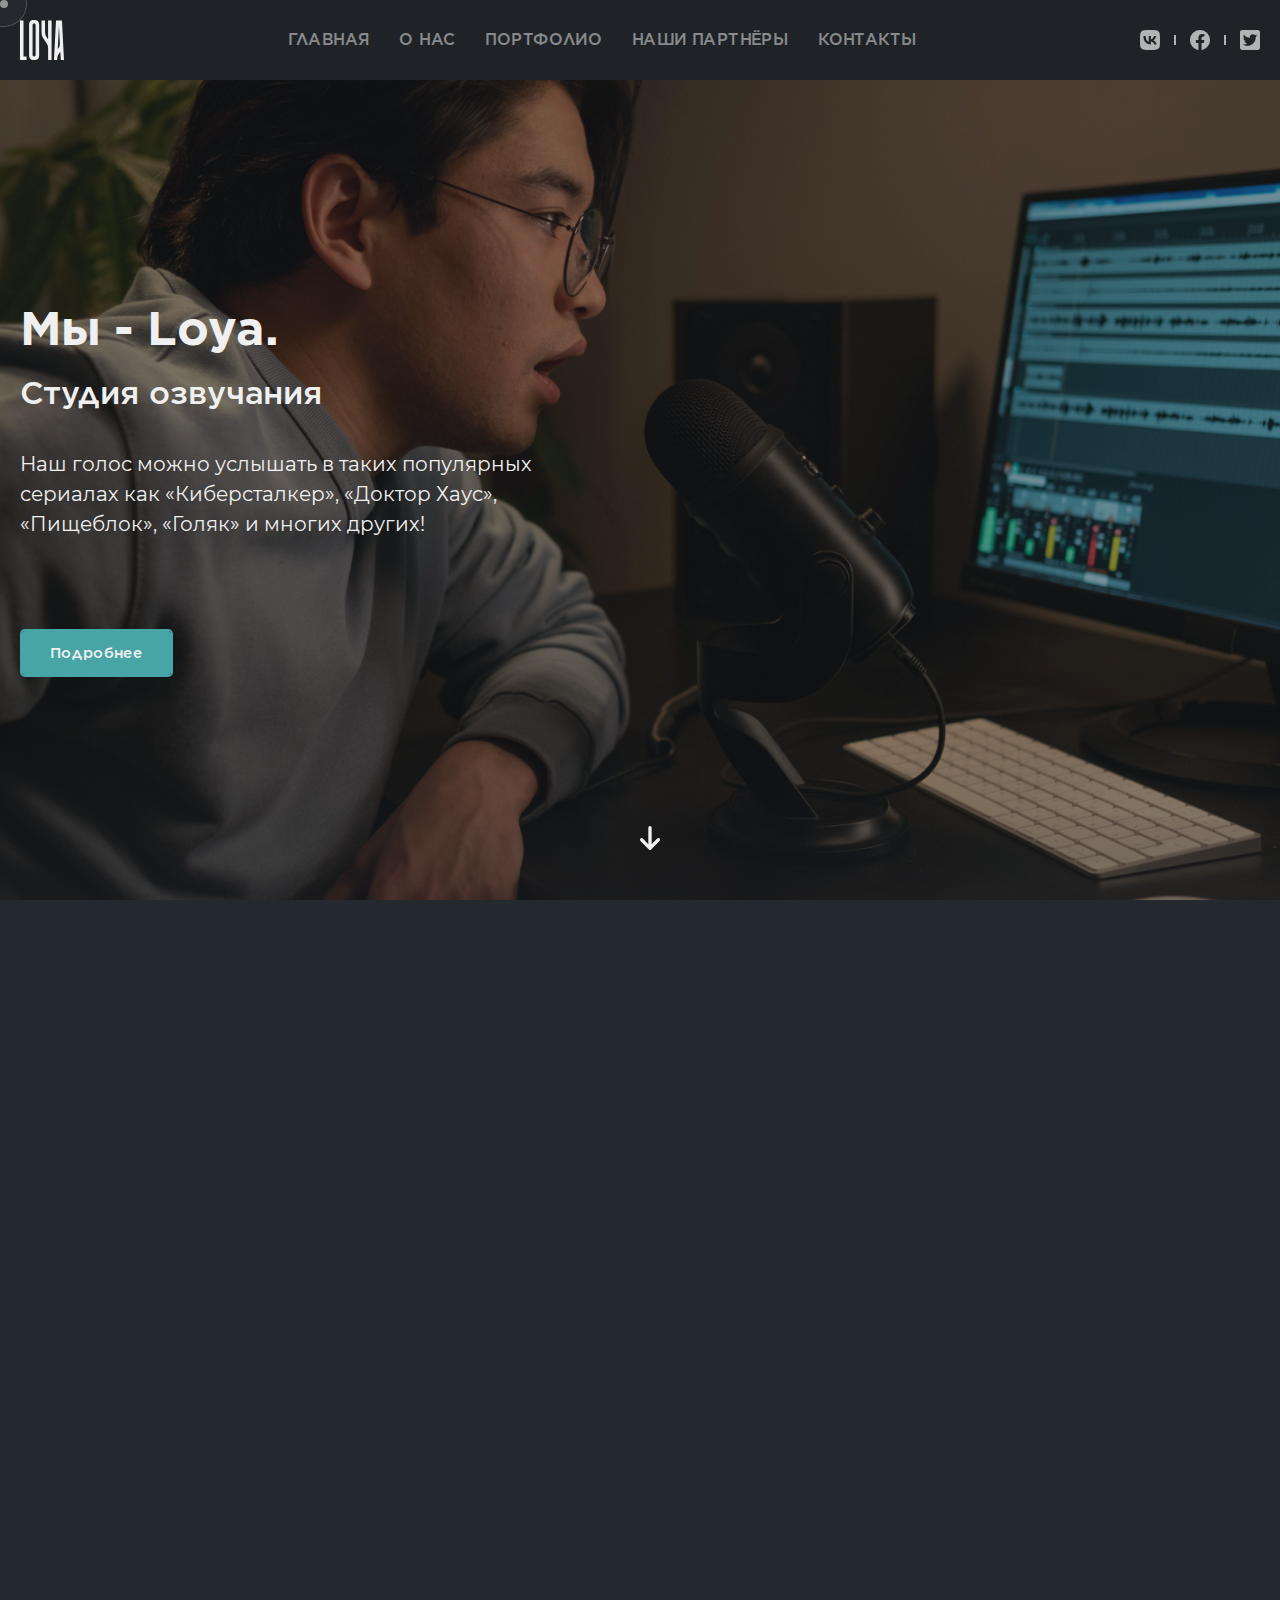
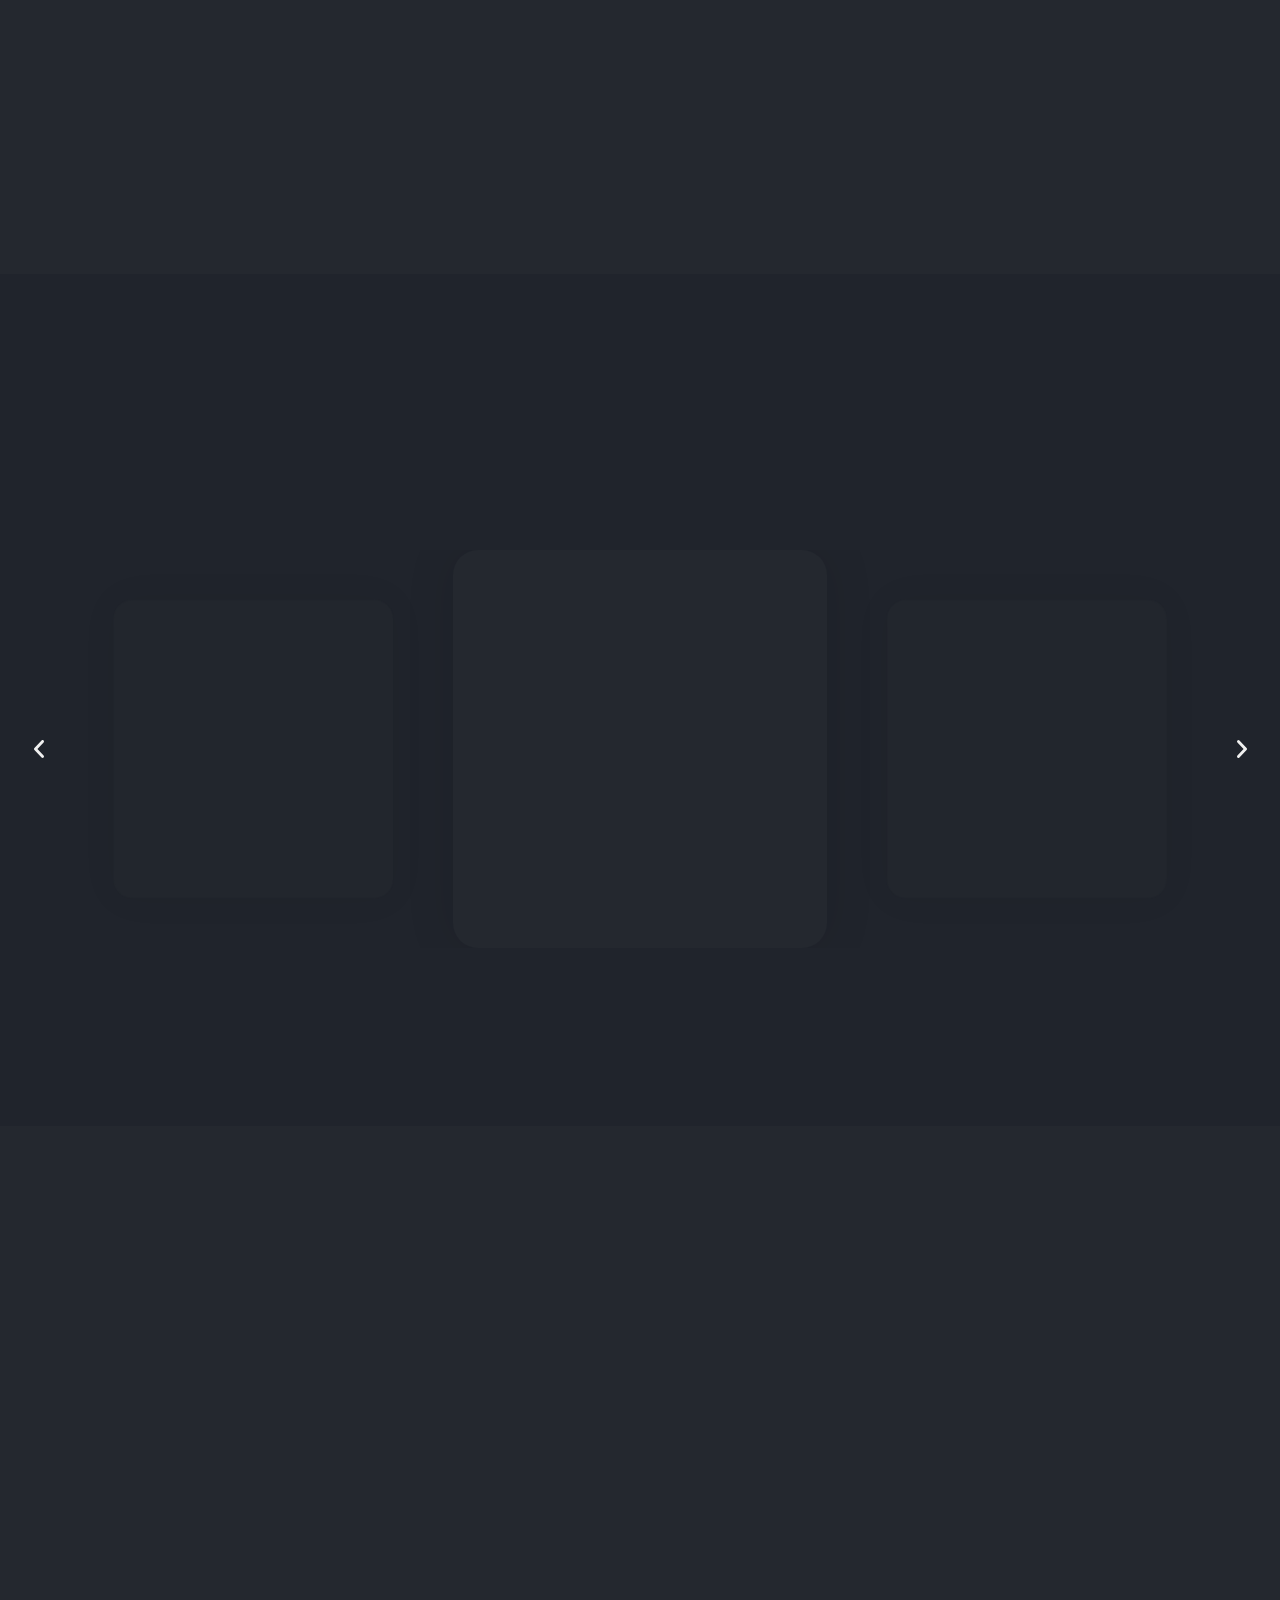
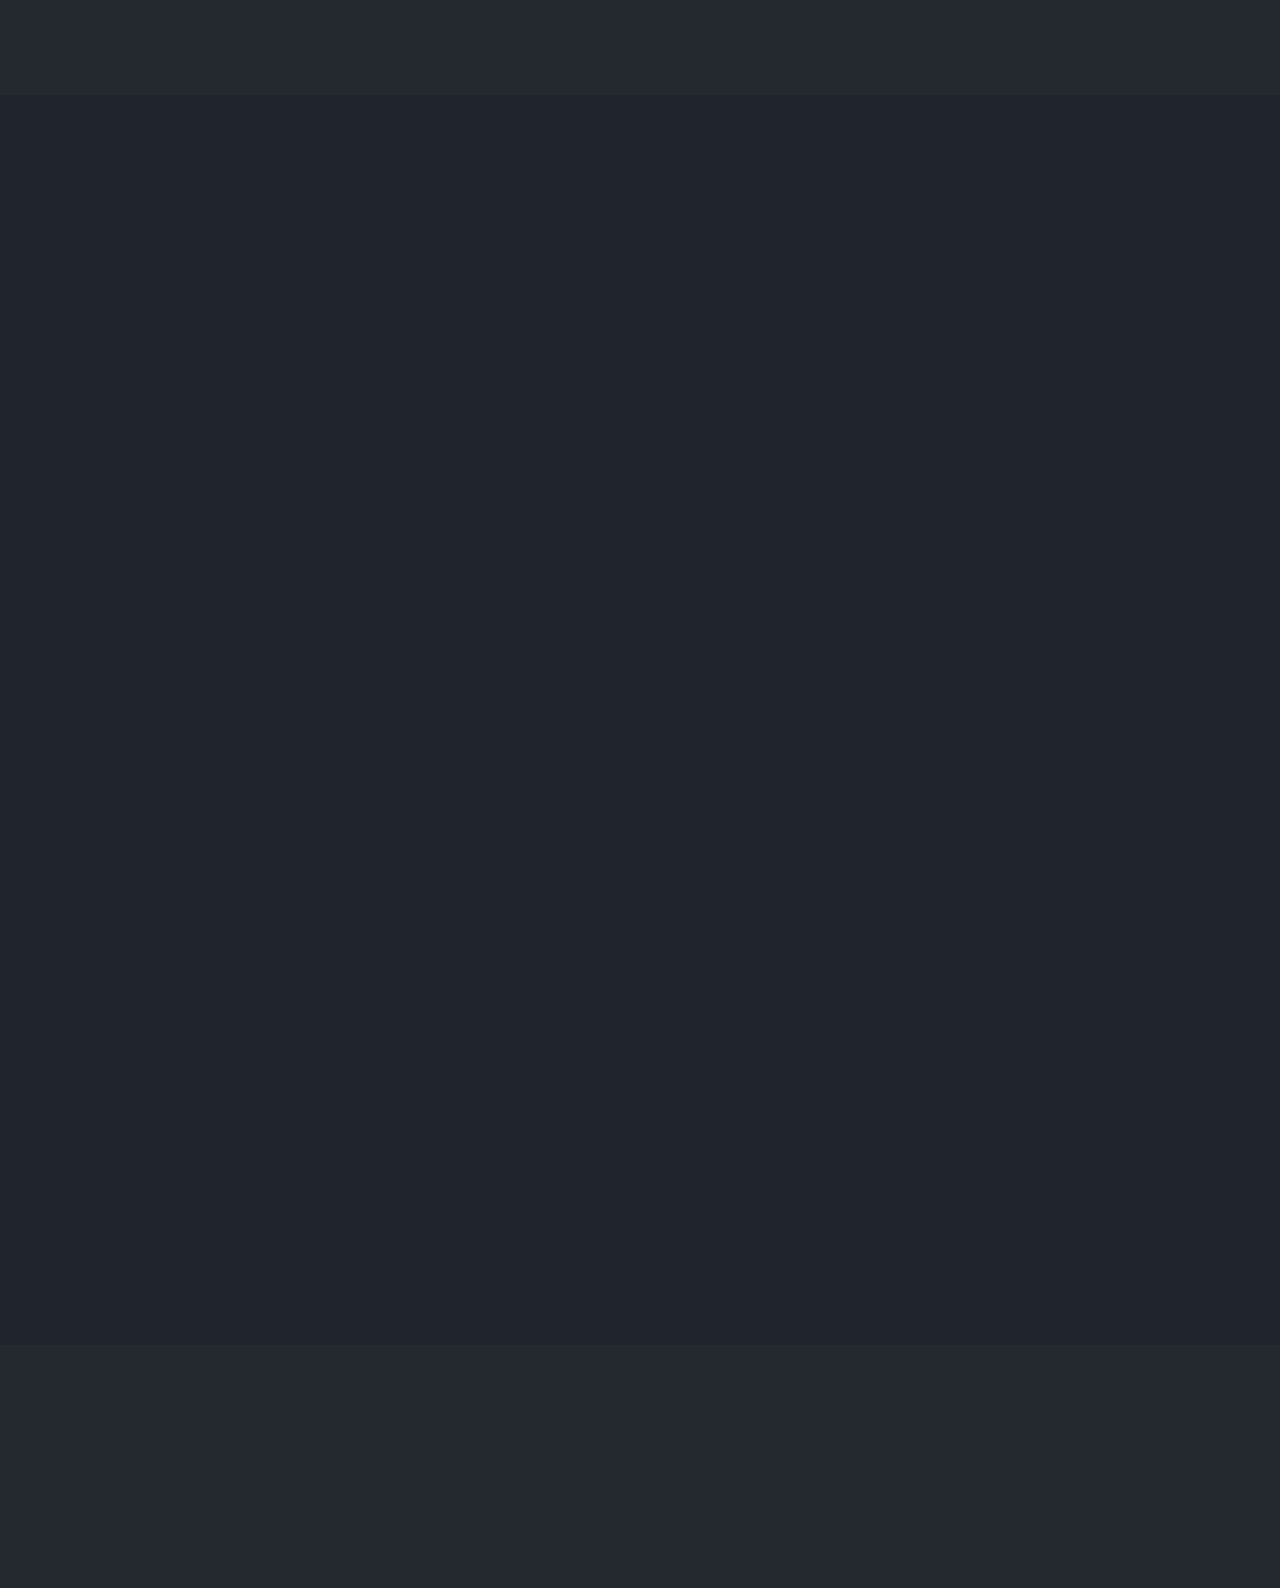
<file: index.html>
<!DOCTYPE html>
<html lang="ru">
<head>
	<meta charset="utf-8">
	<meta name="viewport" content="width=device-width, initial-scale=1">
	<!-- favicon -->
	<link rel="icon" href="img/favicon/favicon.svg" type="image/svg+xml">
	<link rel="apple-touch-icon" href="img/favicon/favicon.png" sizes="128x128">
	<link rel="icon" href="img/favicon/favicon.ico" sizes="16x16 32x32 64x64 128x128" type="image/vnd.microsoft.icon">
	<!-- title -->
	<title>Home | Loya</title>
	<!-- css -->
	<link rel="stylesheet" href="css/null.css">
	<link rel="stylesheet" href="css/fonts.css">
	<link rel="stylesheet" href="css/style.css">
	<link rel="stylesheet" href="css/home.css">
	<!-- jQuery -->
	<script src="libs/jQuery.js"></script>
	<!-- Swiper Slider -->
	<link rel="stylesheet" href="libs/swiper-bundle.min.css">
	<script src="libs/swiper-bundle.min.js"></script>
	<!-- Inputmask -->
	<script src="libs/jquery.inputmask.bundle.min.js"></script>
	<!-- Gsap -->
	<script src="https://cdnjs.cloudflare.com/ajax/libs/gsap/3.9.1/gsap.min.js"></script>
</head>
<body class="_lock">
	<div class="preloader">
		<div class="clock"></div>
	</div>
	<!-- page content -->
	<div class="wrapper">
		<div id="cursor"></div>
		<div id="aura"></div>
		<header class="header _anim-items _anim-fadeInTop" style="--delay: 0.4s;">
			<div class="header__container _container">
				<a href="index.html" class="header__logo">
					<img src="img/logo.svg">
				</a>
				<nav class="header-menu">
					<ul class="header-menu__list">
						<li class="header-menu__item">
							<a href="index.html" class="header-menu__link">Главная</a>
						</li>
						<li class="header-menu__item">
							<a href="about-us.html" class="header-menu__link">О нас</a>
						</li>
						<li class="header-menu__item">
							<a href="portfolio.html" class="header-menu__link">Портфолио</a>
						</li>
						<li class="header-menu__item">
							<a href="our-partners.html" class="header-menu__link">Наши партнёры</a>
						</li>
						<li class="header-menu__item">
							<a href="contacts.html" class="header-menu__link">Контакты</a>
						</li>
					</ul>
				</nav>
				<div class="header-socials">
					<div class="header-socials__item">
						<a href="#" class="header-socials__link">
							<img src="img/icons/vkontakte.svg">
						</a>
					</div>
					<div class="header-socials__item">
						<a href="#" class="header-socials__link">
							<img src="img/icons/facebook.svg">
						</a>
					</div>
					<div class="header-socials__item">
						<a href="#" class="header-socials__link">
							<img src="img/icons/twitter.svg">
						</a>
					</div>
				</div>
			</div>
		</header>
		<main class="page">
			<!-- welcome screen -->
			<section class="welcome _home">
				<div class="welcome__container _container">
					<div class="welcome__content">
						<div class="welcome__text-block">
							<h1 class="welcome__title _anim-items _anim-fadeInLeft" style="--delay: 0.5s;">Мы - Loya.</h1>
							<h2 class="welcome__subtitle _anim-items _anim-fadeInLeft" style="--delay: 0.6s;">Студия озвучания</h2>
							<p class="welcome__text text _anim-items _anim-fadeInLeft" style="--delay: 0.7s;">Наш голос можно услышать в таких популярных сериалах как «Киберсталкер», «Доктор Хаус», «Пищеблок», «Голяк» и многих других!</p>
						</div>
						<a href="#about-us" class="welcome__button button button_fill _anim-items _anim-scaleIn" style="--delay: 0.1s;">Подробнее</a>
					</div>
				</div>
				<div class="welcome__background">
					<div class="welcome__fade" data-speed="0.6"></div>
					<div class="welcome__overlay"></div>
				</div>
				<a href="#about-us" class="welcome__next _anim-items _anim-fadeInTop" style="--delay: 0.9s;">
					<img src="img/icons/arrow_down.svg">
				</a>
			</section>
			<!-- about us screen -->
			<section class="about-us" id="about-us">
				<div class="about-us__container _container">
					<div class="about-us__top caption-container">
						<div class="about-us__title title _anim-items _anim-fadeInBottom" style="--delay: 0.2s;">Пару слов</div>
						<div class="about-us__subtite subtitle _anim-items _anim-fadeInBottom" style="--delay: 0.3s;">о нас</div>
					</div>
					<div class="about-us__content">
						<div class="about-us__picture picture _anim-items _anim-scaleIn" style="--delay: 0.4s;">
							<img src="img/picture_1.png">
						</div>
						<div class="about-us__text-block">
							<p class="about-us__text text _anim-items _anim-fadeInLeft" style="--delay: 0.5s;">Наша студия радует поклонников профессионального дубляжа и озвучки с 2016 года. Наш путь начался с озвучивания малоизвестных сериалов, а на данный момент наши голоса вы можете услышать в одних из популярных сериалах!</p>
							<p class="about-us__text text _anim-items _anim-fadeInLeft" style="--delay: 0.6s;">Наши голоса одни из самых узнаваемых в нашем направлении. Мы работали с такими компаниями, как: Sony Entertainment, ufotable, Wit Studio и многими другими.</p>
							<p class="about-us__text text _anim-items _anim-fadeInLeft" style="--delay: 0.7s;">Наша команда состоит из 7 человек: 4 актёров озвучки мужских голосов и 3 актрис озвучки женских голосов. </p>
							<a href="about-us.html" class="about-us__button button button_border _anim-items _anim-scaleIn" style="--delay: 0.1s;">Больше о нас</a>
						</div>
					</div>
				</div>
			</section>
			<!-- our projects screen -->
			<section class="portfolio">
				<div class="portfolio__container _container">
					<div class="portfolio__top caption-container">
						<div class="portfolio__title title _anim-items _anim-fadeInBottom" style="--delay: 0.2s;">Наши проекты</div>
						<div class="portfolio__subtitle subtitle _anim-items _anim-fadeInBottom" style="--delay: 0.3s;">Портфолио</div>
					</div>
					<div class="portfolio__content">
						<div class="portfolio__slider-prev portfolio__slider-arrow">
							<img src="img/icons/slider_arrow.svg">
						</div>
						<div class="portfolio__slider swiper-container">
							<div class="swiper-wrapper">
								<div class="portfolio-slide swiper-slide swiper-slide-active">
									<div class="portfolio-slide__picture">
										<img src="img/anime/fireforce.jpg">
									</div>
									<div class="portfolio-slide__content">
										<div class="portfolio-slide__title">Пламенный отряд</div>
										<div class="portfolio-slide__info">
											<p class="portfolio-slide__info-item">Производитель: <span>David Production</span></p>
											<p class="portfolio-slide__info-item">Озвучка: <span>Полное дублирование</span></p>
											<p class="portfolio-slide__info-item">Год выпуска: <span>2019</span></p>
										</div>
									</div>
								</div>
								<div class="portfolio-slide swiper-slide">
									<div class="portfolio-slide__picture">
										<img src="img/anime/jobless_reincarnation.jpg">
									</div>
									<div class="portfolio-slide__content">
										<div class="portfolio-slide__title">Реинкарнация безработного</div>
										<div class="portfolio-slide__info">
											<p class="portfolio-slide__info-item">Производитель: <span>Studio Bind</span></p>
											<p class="portfolio-slide__info-item">Озвучка: <span>Закадровая</span></p>
											<p class="portfolio-slide__info-item">Год выпуска: <span>2021</span></p>
										</div>
									</div>
								</div>
								<div class="portfolio-slide swiper-slide">
									<div class="portfolio-slide__picture">
										<img src="img/anime/doctor_house.jpg">
									</div>
									<div class="portfolio-slide__content">
										<div class="portfolio-slide__title">Доктор Хаус</div>
										<div class="portfolio-slide__info">
											<p class="portfolio-slide__info-item">Производитель: <span>FOX</span></p>
											<p class="portfolio-slide__info-item">Озвучка: <span>Закадровая</span></p>
											<p class="portfolio-slide__info-item">Год выпуска: <span>2004</span></p>
										</div>
									</div>
								</div>
								<div class="portfolio-slide swiper-slide">
									<div class="portfolio-slide__picture _anim-items _anim-scaleIn" style="--delay: 0.5s;">
										<img src="img/anime/dororo.jpg">
									</div>
									<div class="portfolio-slide__content">
										<div class="portfolio-slide__title _anim-items _anim-scaleIn" style="--delay: 0.55s;">Дороро</div>
										<div class="portfolio-slide__info">
											<p class="portfolio-slide__info-item _anim-items _anim-fadeInRight" style="--delay: 0.6s;">Производитель: <span>MAPPA</span></p>
											<p class="portfolio-slide__info-item _anim-items _anim-fadeInRight" style="--delay: 0.65s;">Озвучка: <span>Полное дублирование</span></p>
											<p class="portfolio-slide__info-item _anim-items _anim-fadeInRight" style="--delay: 0.7s;">Год выпуска: <span>2019</span></p>
										</div>
									</div>
								</div>
								<div class="portfolio-slide swiper-slide">
									<div class="portfolio-slide__picture _anim-items _anim-scaleIn" style="--delay: 0.3s;">
										<img src="img/anime/aot.jpg">
									</div>
									<div class="portfolio-slide__content">
										<div class="portfolio-slide__title _anim-items _anim-scaleIn" style="--delay: 0.35s;">Атака Титанов</div>
										<div class="portfolio-slide__info">
											<p class="portfolio-slide__info-item _anim-items _anim-fadeInRight" style="--delay: 0.4s;">Производитель: <span>Wit Studio</span>, <span>MAPPA</span></p>
											<p class="portfolio-slide__info-item _anim-items _anim-fadeInRight" style="--delay: 0.45s;">Озвучка: <span>Полное дублирование</span></p>
											<p class="portfolio-slide__info-item _anim-items _anim-fadeInRight" style="--delay: 0.5s;">Год выпуска: <span>2013</span></p>
										</div>
									</div>
								</div>
								<div class="portfolio-slide swiper-slide">
									<div class="portfolio-slide__picture _anim-items _anim-scaleIn" style="--delay: 0.45s;">
										<img src="img/anime/demon_slayer.jpg">
									</div>
									<div class="portfolio-slide__content">
										<div class="portfolio-slide__title _anim-items _anim-scaleIn" style="--delay: 0.5s;">Клинок рассекающий демонов</div>
										<div class="portfolio-slide__info">
											<p class="portfolio-slide__info-item _anim-items _anim-fadeInRight" style="--delay: 0.55s;">Производитель: <span>ufotable</span></p>
											<p class="portfolio-slide__info-item _anim-items _anim-fadeInRight" style="--delay: 0.6s;">Озвучка: <span>Полное дублирование</span></p>
											<p class="portfolio-slide__info-item _anim-items _anim-fadeInRight" style="--delay: 0.65s;">Год выпуска: <span>2019</span></p>
										</div>
									</div>
								</div>
								<div class="portfolio-slide swiper-slide">
									<div class="portfolio-slide__picture">
										<img src="img/anime/black_clover.jpg">
									</div>
									<div class="portfolio-slide__content">
										<div class="portfolio-slide__title">Чёрный клевер</div>
										<div class="portfolio-slide__info">
											<p class="portfolio-slide__info-item">Производитель: <span>Pierrot</span></p>
											<p class="portfolio-slide__info-item">Озвучка: <span>Полное дублирование</span></p>
											<p class="portfolio-slide__info-item">Год выпуска: <span>2017</span></p>
										</div>
									</div>
								</div>
							</div>
						</div>
						<div class="portfolio__slider-next portfolio__slider-arrow">
							<img src="img/icons/slider_arrow.svg">
						</div>
					</div>
					<div class="portfolio__bottom">
						<a href="portfolio.html" class="portfolio__button button button_fill _anim-items _anim-scaleIn" style="--delay: 0.3s;">Все наши проекты</a>
					</div>
				</div>
			</section>
			<!-- our partners screen -->
			<section class="partners">
				<div class="partners__container _container">
					<div class="partners__top caption-container">
						<div class="partners__title title _anim-items _anim-fadeInBottom" style="--delay: 0.2s;">С кем мы работаем</div>
						<div class="partners__subtitle subtitle _anim-items _anim-fadeInBottom" style="--delay: 0.3s;">наши партнёры</div>
					</div>
					<div class="partners__content _anim-items _anim-scaleIn" style="--delay: 0.4s;">
						<div class="partners__wrapper">
							<div class="partners__row">
								<div class="partners__item">
									<img src="img/partners/2x2.png">
								</div>
								<div class="partners__item">
									<img src="img/partners/aniplex.svg">
								</div>
								<div class="partners__item">
									<img src="img/partners/clover_works.svg">
								</div>
								<div class="partners__item">
									<img src="img/partners/madhouse.png">
								</div>
								<div class="partners__item">
									<img src="img/partners/mappa.svg">
								</div>
								<div class="partners__item">
									<img src="img/partners/studio_bones.png">
								</div>
								<div class="partners__item">
									<img src="img/partners/studio_pierro.svg">
								</div>
							</div>
							<div class="partners__row">
								<div class="partners__item">
									<img src="img/partners/2x2.png">
								</div>
								<div class="partners__item">
									<img src="img/partners/aniplex.svg">
								</div>
								<div class="partners__item">
									<img src="img/partners/clover_works.svg">
								</div>
								<div class="partners__item">
									<img src="img/partners/madhouse.png">
								</div>
								<div class="partners__item">
									<img src="img/partners/mappa.svg">
								</div>
								<div class="partners__item">
									<img src="img/partners/studio_bones.png">
								</div>
								<div class="partners__item">
									<img src="img/partners/studio_pierro.svg">
								</div>
							</div>
						</div>
					</div>
					<div class="partners__bottom">
						<a href="partners.html" class="partners__button button button_border _anim-items _anim-scaleIn" style="--delay: 0.1s;">Все партнёры</a>
					</div>
				</div>
			</section>
			<!-- contacts -->
			<section class="contacts">
				<div class="contacts__container _container">
					<div class="contacts__top caption-container">
						<div class="contacts__title title _anim-items _anim-fadeInBottom" style="--delay: 0.2s;">Связаться с нами</div>
						<div class="contacts__subtitle subtitle _anim-items _anim-fadeInBottom" style="--delay: 0.3s;">Заполнить форму</div>
					</div>
					<div class="contacts__content">
						<form action="#" method="post" class="contacts-form">
							<p class="contacts-form__text text _anim-items _anim-fadeInLeft" style="--delay: 0.4s;">Для сотрудничества и если у вас остались какие-либо вопросы следует заполнить форму ниже</p>
							<div class="contacts-form__content">
								<label class="contacts-form__field">
									<p class="contacts-form__label _anim-items _anim-fadeInLeft" style="--delay: 0.5s;">Ваше имя:</p>
									<input class="_anim-items _anim-widthIn" style="--delay: 0.6s;" type="text" placeholder="Марк" name="firstname" id="firstname">
								</label>
								<label class="contacts-form__field">
									<p class="contacts-form__label _anim-items _anim-fadeInLeft" style="--delay: 0.6s;">Ваш номер телефона:</p>
									<input class="_anim-items _anim-widthIn" style="--delay: 0.7s;" type="tel" placeholder="+7 (___) ___-__-__" name="phone" id="phone">
								</label>
								<label class="contacts-form__field">
									<p class="contacts-form__label _anim-items _anim-fadeInLeft" style="--delay: 0.7s;">Ваша почта:</p>
									<input class="_anim-items _anim-widthIn" style="--delay: 0.8s;" type="email" placeholder="mail@yandex.ru" name="email" id="email">
								</label>
								<label class="contacts-form__field">
									<p class="contacts-form__label _anim-items _anim-fadeInLeft" style="--delay: 0.8s;">Ваше сообщения:</p>
									<textarea class="_anim-items _anim-widthIn" style="--delay: 0.9s;" placeholder="Будете ли вы дублировать..." maxlength="20" name="message" id="message"></textarea>
								</label>
							</div>
							<div class="contacts__bottom">
								<button class="contacts__submit button button_fill _anim-items _anim-scaleIn" style="--delay: 0.5s;" type="submit">Отправить</button>
								<a href="contacts.html" class="contacts__button button button_border _anim-items _anim-scaleIn" style="--delay: 0.6s;">Контакты</a>
							</div>
						</form>
						<div class="contacts__picture picture _anim-items _anim-scaleIn" style="--delay: 0.5s;">
							<img src="img/picture_2.png">
						</div>
					</div>
				</div>
			</section>
		</main>
		<footer class="footer _anim-items _anim-fadeInTop" style="--delay: 0.2s;">
			<div class="footer__top">
				<div class="footer__container _container">
					<a href="index.html" class="footer__logo">
						<img src="img/logo.svg">
					</a>
					<nav class="header-menu">
						<ul class="header-menu__list">
							<li class="header-menu__item">
								<a href="index.html" class="header-menu__link">Главная</a>
							</li>
							<li class="header-menu__item">
								<a href="about-us.html" class="header-menu__link">О нас</a>
							</li>
							<li class="header-menu__item">
								<a href="portfolio.html" class="header-menu__link">Портфолио</a>
							</li>
						</ul>
						<ul class="header-menu__list">
							<li class="header-menu__item">
								<a href="our-partners.html" class="header-menu__link">Наши партнёры</a>
							</li>
							<li class="header-menu__item">
								<a href="contacts.html" class="header-menu__link">Контакты</a>
							</li>
						</ul>
					</nav>
					<div class="footer-contacts">
						<div class="footer-contacts__phone">
							<a href="tel:+79967822400" class="footer-contacts__item">+7 (996) 782-24-00</a>
							<a href="tel:+79965441302" class="footer-contacts__item">+7 (996) 544-13-02</a>
						</div>
						<div class="footer-contacts__email">
							<a href="mailto:loya@gmail.com" class="footer-contacts__item">loya@gmail.com</a>
						</div>
					</div>
					<div class="header-socials">
						<div class="header-socials__item">
							<a href="#" class="header-socials__link">
								<img src="img/icons/vkontakte.svg">
							</a>
						</div>
						<div class="header-socials__item">
							<a href="#" class="header-socials__link">
								<img src="img/icons/facebook.svg">
							</a>
						</div>
						<div class="header-socials__item">
							<a href="#" class="header-socials__link">
								<img src="img/icons/twitter.svg">
							</a>
						</div>
					</div>
				</div>
			</div>
			<div class="footer__bottom">
				<div class="footer__container _container">
					<div class="footer__content">
						<div class="footer__copywrite">Loya &copy; 2022. Все права защищены.</div>
					</div>
				</div>
			</div>
		</footer>
	</div>
	<!-- scripts -->
	<script src="js/home.js"></script>
	<script src="js/script.js"></script>
	<!-- Animation on Scroll -->
	<script src="libs/animOnScroll.js"></script>
</body>
</html>
</file>
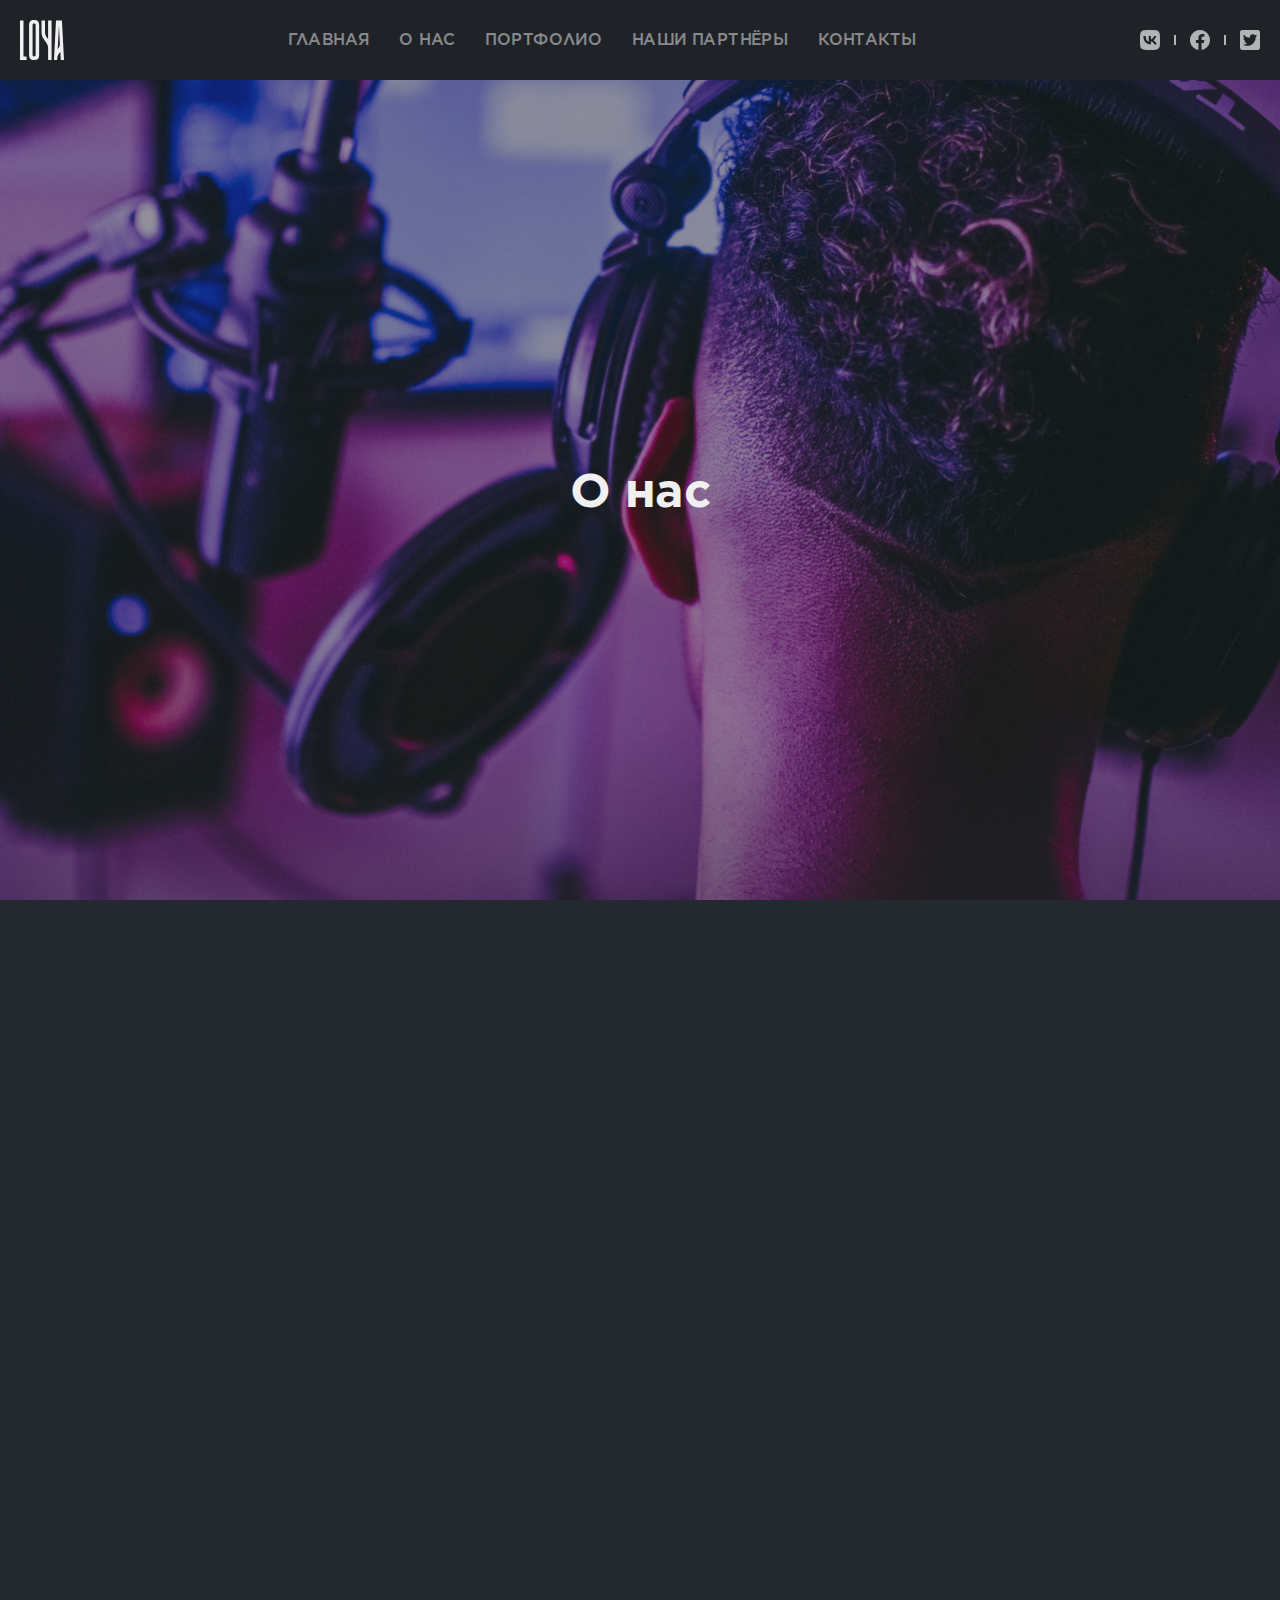
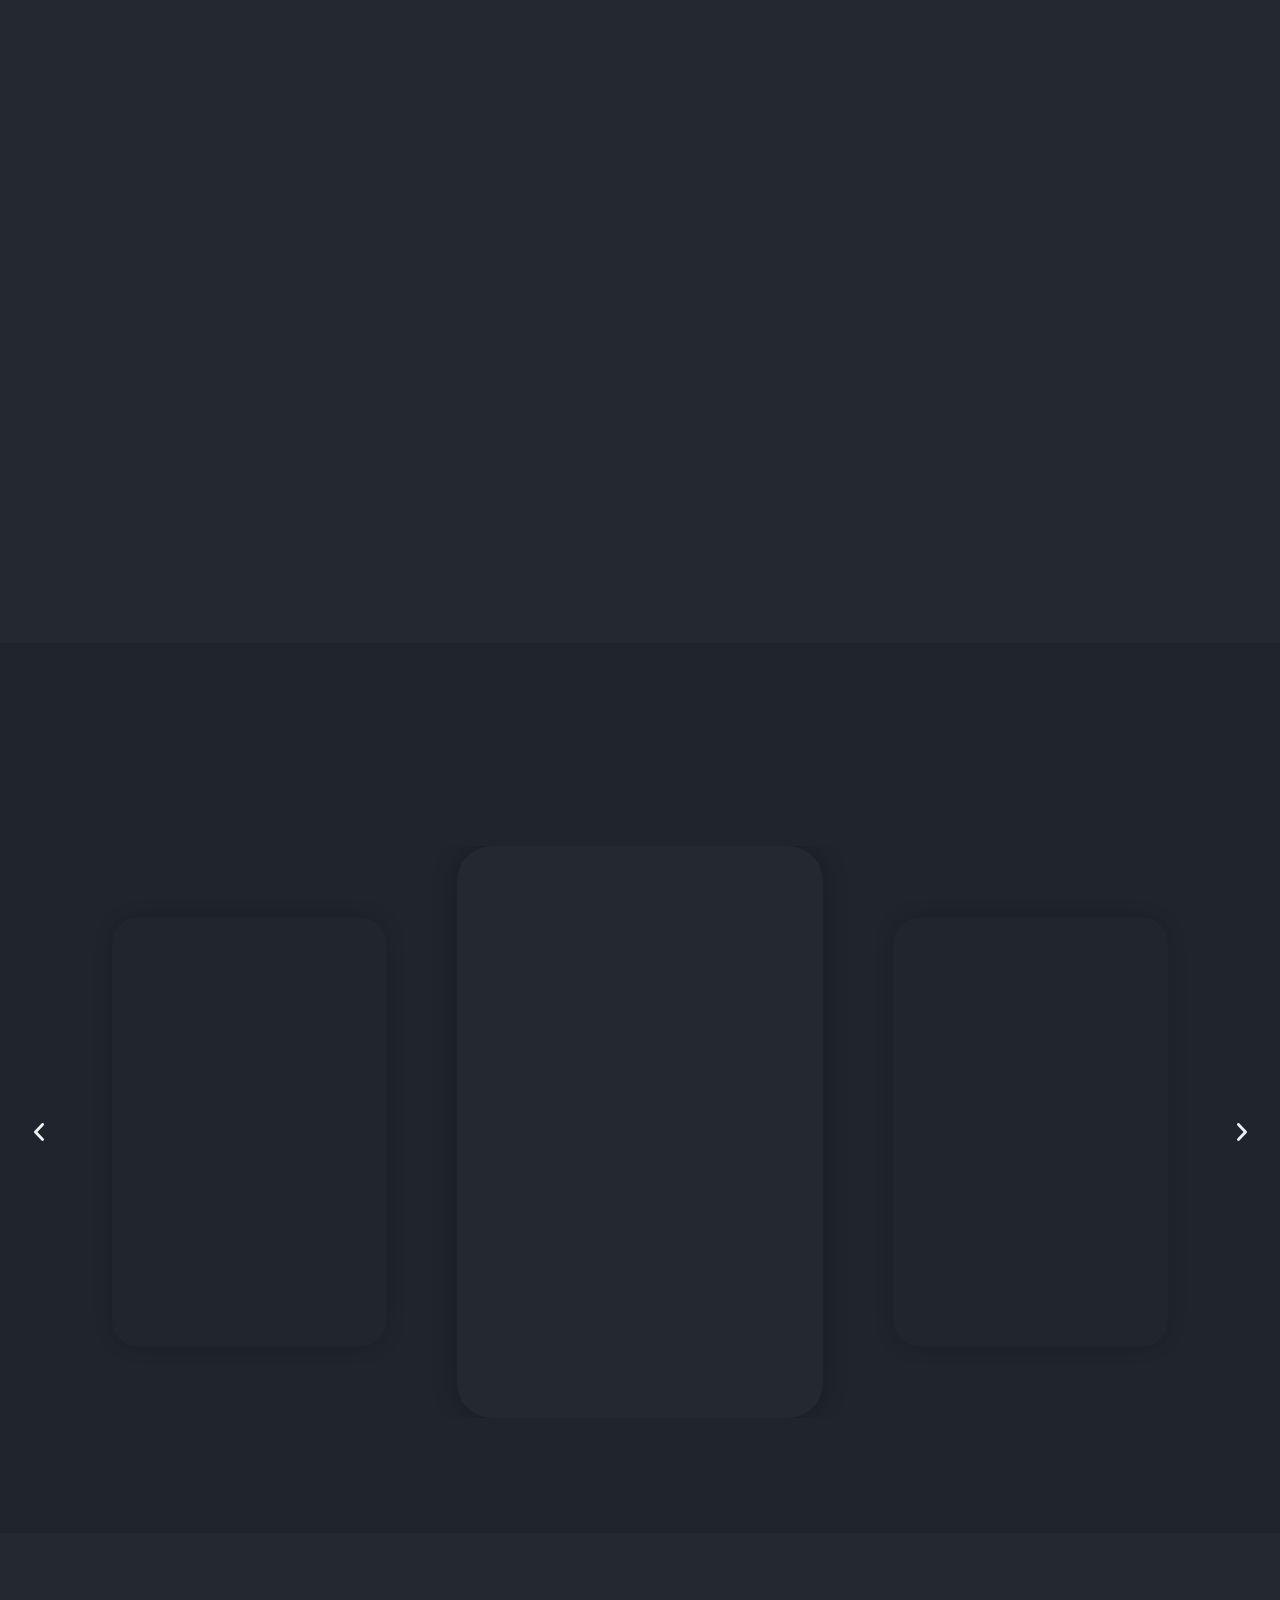
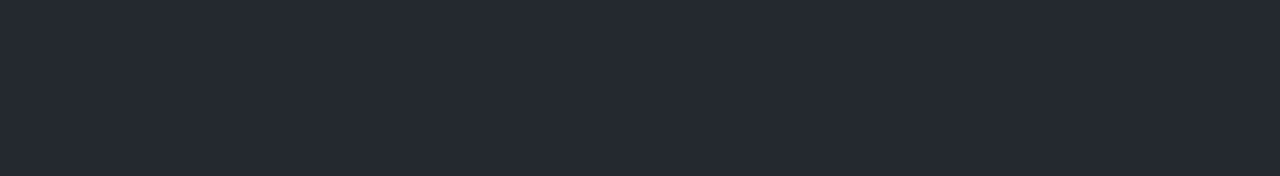
<file: about-us.html>
<!DOCTYPE html>
<html lang="ru">
<head>
	<meta charset="utf-8">
	<meta name="viewport" content="width=device-width, initial-scale=1">
	<!-- favicon -->
	<link rel="icon" href="img/favicon/favicon.svg" type="image/svg+xml">
	<link rel="apple-touch-icon" href="img/favicon/favicon.png" sizes="128x128">
	<link rel="icon" href="img/favicon/favicon.ico" sizes="16x16 32x32 64x64 128x128" type="image/vnd.microsoft.icon">
	<!-- title -->
	<title>About us | Loya</title>
	<!-- css -->
	<link rel="stylesheet" href="css/null.css">
	<link rel="stylesheet" href="css/fonts.css">
	<link rel="stylesheet" href="css/style.css">
	<link rel="stylesheet" href="css/about-us.css">
	<!-- jQuery -->
	<script src="libs/jQuery.js"></script>
	<!-- Swiper Slider -->
	<link rel="stylesheet" href="libs/swiper-bundle.min.css">
	<script src="libs/swiper-bundle.min.js"></script>
	<!-- Gsap -->
	<script src="https://cdnjs.cloudflare.com/ajax/libs/gsap/3.9.1/gsap.min.js"></script>
</head>
<body class="_lock">
	<div class="preloader">
		<div class="clock"></div>
	</div>
	<!-- page content -->
	<div class="wrapper">
		<div id="cursor"></div>
		<div id="aura"></div>
		<header class="header _anim-items _anim-fadeInTop" style="--delay: 0.4s;">
			<div class="header__container _container">
				<a href="index.html" class="header__logo">
					<img src="img/logo.svg">
				</a>
				<nav class="header-menu">
					<ul class="header-menu__list">
						<li class="header-menu__item">
							<a href="index.html" class="header-menu__link">Главная</a>
						</li>
						<li class="header-menu__item">
							<a href="about-us.html" class="header-menu__link">О нас</a>
						</li>
						<li class="header-menu__item">
							<a href="portfolio.html" class="header-menu__link">Портфолио</a>
						</li>
						<li class="header-menu__item">
							<a href="our-partners.html" class="header-menu__link">Наши партнёры</a>
						</li>
						<li class="header-menu__item">
							<a href="contacts.html" class="header-menu__link">Контакты</a>
						</li>
					</ul>
				</nav>
				<div class="header-socials">
					<div class="header-socials__item">
						<a href="#" class="header-socials__link">
							<img src="img/icons/vkontakte.svg">
						</a>
					</div>
					<div class="header-socials__item">
						<a href="#" class="header-socials__link">
							<img src="img/icons/facebook.svg">
						</a>
					</div>
					<div class="header-socials__item">
						<a href="#" class="header-socials__link">
							<img src="img/icons/twitter.svg">
						</a>
					</div>
				</div>
			</div>
		</header>
		<main class="page">
			<!-- welcome screen -->
			<section class="welcome">
				<div class="welcome__container _container">
					<div class="welcome__content">
						<div class="welcome__text-block">
							<h1 class="welcome__title _anim-items _anim-scaleIn" style="--delay: 0.8s;">О нас</h1>
						</div>
					</div>
				</div>
				<div class="welcome__background _about-us">
					<div class="welcome__fade" data-speed="0.6"></div>
					<div class="welcome__overlay"></div>
				</div>
			</section>
			<!-- about us screen -->
			<section class="about-us">
				<div class="about-us__container _container">
					<div class="about-us__content about-us__content_1">
						<div class="about-us__text-block">
							<h2 class="about-us__title _anim-items _anim-fadeInTop" style="--delay: 0.3s;">Кто мы?</h2>
							<p class="about-us__text text _anim-items _anim-fadeInLeft" style="--delay: 0.4s;">Loya - это студия, которая занимается профессиональным дубляжом сериалов и аниме с 2016 года.</p>
							<p class="about-us__text text _anim-items _anim-fadeInLeft" style="--delay: 0.5s;">Целых 6 лет мы радуем наших поклоников качественным дубляжом. Наш принцип - это искренние эмоции. К каждому проекту мы подходим ответственно и с душой всё для того, чтобы донести до каждого настоящие эмоции.</p>
						</div>
						<div class="about-us__picture picture _anim-items _anim-scaleIn" style="--delay: 0.6s;">
							<img src="img/picture_3.png">
						</div>
					</div>
					<div class="about-us__content about-us__content_2">
						<div class="about-us__picture picture _anim-items _anim-scaleIn" style="--delay: 0.3s;">
							<img src="img/picture_4.png">
						</div>
						<div class="about-us__text-block">
							<h2 class="about-us__title _anim-items _anim-fadeInTop" style="--delay: 0.4s;">Где вы нас слышали?</h2>
							<p class="about-us__text text _anim-items _anim-fadeInLeft" style="--delay: 0.5s;">Наши голоса одни из самых узнаваемых!</p>
							<p class="about-us__text text _anim-items _anim-fadeInLeft" style="--delay: 0.6s;">Вы могли нас услышать в таких сериалах, как: «Доктор Хаус», «Пищеблок», «Триггер», «Эйфория», «Конец ***ного мира», «Отбросы», «Академия смерти».</p>
							<p class="about-us__text text _anim-items _anim-fadeInLeft" style="--delay: 0.7s;">А так же аниме: «Атака Титанов», «Доктор Стоун», «Ковбой Бибоп», «Эхо террора», «Re:Zero», «Пламенный отряд», «Проза бродячих псов», «Чёрный Клевер».</p>
						</div>
					</div>
				</div>
			</section>
			<!-- our team -->
			<section class="our-team">
				<div class="our-team__container _container">
					<div class="our-team__top caption-container">
						<div class="our-team__title title _anim-items _anim-fadeInBottom" style="--delay: 0.2s;">Наши актёры дубляжа</div>
					</div>
					<div class="our-team__content">
						<div class="our-team__arrow our-team__arrow-prev">
							<img src="img/icons/slider_arrow.svg">
						</div>
						<div class="our-team__slider swiper-container">
							<div class="swiper-wrapper">
								<div class="our-team-slide swiper-slide">
									<div class="our-team-slide__picture">
										<img src="img/our_team/members/1.jpg">
									</div>
									<div class="our-team-slide__content">
										<div class="our-team-slide__name">Кирилл Пономарёв</div>
										<div class="our-team-slide__characters">
											<div class="our-team-slide-character">
												<div class="our-team-slide-character__picture">
													<img src="img/our_team/characters/inoske.jpg">
												</div>
												<div class="our-team-slide-character__body">
													<div class="our-team-slide-character__name">Иноске</div>
													<div class="our-team-slide-character__anime">Клинок рассекающий демонов</div>
												</div>
											</div>
											<div class="our-team-slide-character">
												<div class="our-team-slide-character__picture">
													<img src="img/our_team/characters/uno.jpg">
												</div>
												<div class="our-team-slide-character__body">
													<div class="our-team-slide-character__name">Юно</div>
													<div class="our-team-slide-character__anime">Чёрный клевер</div>
												</div>
											</div>
										</div>
									</div>
								</div>
								<div class="our-team-slide swiper-slide">
									<div class="our-team-slide__picture">
										<img src="img/our_team/members/2.png">
									</div>
									<div class="our-team-slide__content">
										<div class="our-team-slide__name">Дмитрий Чернов</div>
										<div class="our-team-slide__characters">
											<div class="our-team-slide-character">
												<div class="our-team-slide-character__picture">
													<img src="img/our_team/characters/joker.jpg">
												</div>
												<div class="our-team-slide-character__body">
													<div class="our-team-slide-character__name">Джокер</div>
													<div class="our-team-slide-character__anime">Пламенный отряд</div>
												</div>
											</div>
											<div class="our-team-slide-character">
												<div class="our-team-slide-character__picture">
													<img src="img/our_team/characters/inoske.jpg">
												</div>
												<div class="our-team-slide-character__body">
													<div class="our-team-slide-character__name">Руиджерд Спердия</div>
													<div class="our-team-slide-character__anime">Реинкарнация безработного</div>
												</div>
											</div>
										</div>
									</div>
								</div>
								<div class="our-team-slide swiper-slide">
									<div class="our-team-slide__picture">
										<img src="img/our_team/members/6.jpg">
									</div>
									<div class="our-team-slide__content">
										<div class="our-team-slide__name">Дарья Никулина</div>
										<div class="our-team-slide__characters">
											<div class="our-team-slide-character">
												<div class="our-team-slide-character__picture">
													<img src="img/our_team/characters/krista.jpg">
												</div>
												<div class="our-team-slide-character__body">
													<div class="our-team-slide-character__name">Криста</div>
													<div class="our-team-slide-character__anime">Атака Титанов</div>
												</div>
											</div>
											<div class="our-team-slide-character">
												<div class="our-team-slide-character__picture">
													<img src="img/our_team/characters/iris.jpg">
												</div>
												<div class="our-team-slide-character__body">
													<div class="our-team-slide-character__name">Эйрис</div>
													<div class="our-team-slide-character__anime">Реинкарнация безработного</div>
												</div>
											</div>
										</div>
									</div>
								</div>
								<div class="our-team-slide swiper-slide">
									<div class="our-team-slide__picture _anim-items _anim-scaleIn" style="--delay: 0.4s;">
										<img src="img/our_team/members/4.jpg">
									</div>
									<div class="our-team-slide__content">
										<div class="our-team-slide__name _anim-items _anim-scaleIn" style="--delay: 0.45s;">Марк Худяков</div>
										<div class="our-team-slide__characters">
											<div class="our-team-slide-character">
												<div class="our-team-slide-character__picture _anim-items _anim-scaleIn" style="--delay: 0.5s;">
													<img src="img/our_team/characters/eren.jpg">
												</div>
												<div class="our-team-slide-character__body">
													<div class="our-team-slide-character__name _anim-items _anim-fadeInRight" style="--delay: 0.55s;">Эрен Йегер</div>
													<div class="our-team-slide-character__anime _anim-items _anim-fadeInRight" style="--delay: 0.6s;">Атака Титанов</div>
												</div>
											</div>
											<div class="our-team-slide-character">
												<div class="our-team-slide-character__picture _anim-items _anim-scaleIn" style="--delay: 0.65s;">
													<img src="img/our_team/characters/asta.jpg">
												</div>
												<div class="our-team-slide-character__body">
													<div class="our-team-slide-character__name _anim-items _anim-fadeInRight" style="--delay: 0.7s;">Аста</div>
													<div class="our-team-slide-character__anime _anim-items _anim-fadeInRight" style="--delay: 0.75s;">Чёрный клевер</div>
												</div>
											</div>
										</div>
									</div>
								</div>
								<div class="our-team-slide swiper-slide">
									<div class="our-team-slide__picture _anim-items _anim-scaleIn" style="--delay: 0.3s;">
										<img src="img/our_team/members/3.jpg">
									</div>
									<div class="our-team-slide__content">
										<div class="our-team-slide__name _anim-items _anim-scaleIn" style="--delay: 0.35s;">Никита Морозов</div>
										<div class="our-team-slide__characters">
											<div class="our-team-slide-character">
												<div class="our-team-slide-character__picture _anim-items _anim-scaleIn" style="--delay: 0.4s;">
													<img src="img/our_team/characters/tanjiro.jpg">
												</div>
												<div class="our-team-slide-character__body">
													<div class="our-team-slide-character__name _anim-items _anim-fadeInRight" style="--delay: 0.45s;">Тандзиро</div>
													<div class="our-team-slide-character__anime _anim-items _anim-fadeInRight" style="--delay: 0.5s;">Клинок рассекающий демонов</div>
												</div>
											</div>
											<div class="our-team-slide-character">
												<div class="our-team-slide-character__picture _anim-items _anim-scaleIn" style="--delay: 0.55s;">
													<img src="img/our_team/characters/shinra.jpg">
												</div>
												<div class="our-team-slide-character__body">
													<div class="our-team-slide-character__name _anim-items _anim-fadeInRight" style="--delay: 0.6s">Шинра Кусакабэ</div>
													<div class="our-team-slide-character__anime _anim-items _anim-fadeInRight" style="--delay: 0.65s">Пламенный отряд</div>
												</div>
											</div>
										</div>
									</div>
								</div>
								<div class="our-team-slide swiper-slide">
									<div class="our-team-slide__picture _anim-items _anim-scaleIn" style="--delay: 0.5s;">
										<img src="img/our_team/members/5.jpg">
									</div>
									<div class="our-team-slide__content">
										<div class="our-team-slide__name _anim-items _anim-scaleIn" style="--delay: 0.55s;">Ева Кудрявцева</div>
										<div class="our-team-slide__characters">
											<div class="our-team-slide-character">
												<div class="our-team-slide-character__picture _anim-items _anim-scaleIn" style="--delay: 0.6s;">
													<img src="img/our_team/characters/mikasa.jpg">
												</div>
												<div class="our-team-slide-character__body">
													<div class="our-team-slide-character__name _anim-items _anim-fadeInRight" style="--delay: 0.65s;">Микаса Аккерман</div>
													<div class="our-team-slide-character__anime _anim-items _anim-fadeInRight" style="--delay: 0.7s;">Атака Титанов</div>
												</div>
											</div>
											<div class="our-team-slide-character">
												<div class="our-team-slide-character__picture _anim-items _anim-scaleIn" style="--delay: 0.75s;">
													<img src="img/our_team/characters/mikako.jpg">
												</div>
												<div class="our-team-slide-character__body">
													<div class="our-team-slide-character__name _anim-items _anim-fadeInRight" style="--delay: 0.8s;">Микако</div>
													<div class="our-team-slide-character__anime _anim-items _anim-fadeInRight" style="--delay: 0.85s;">Пламенный отряд</div>
												</div>
											</div>
										</div>
									</div>
								</div>
								<div class="our-team-slide swiper-slide">
									<div class="our-team-slide__picture">
										<img src="img/our_team/members/7.jpg">
									</div>
									<div class="our-team-slide__content">
										<div class="our-team-slide__name">Елизавета Маркова</div>
										<div class="our-team-slide__characters">
											<div class="our-team-slide-character">
												<div class="our-team-slide-character__picture">
													<img src="img/our_team/characters/kohaku.jpg">
												</div>
												<div class="our-team-slide-character__body">
													<div class="our-team-slide-character__name">Кохаку</div>
													<div class="our-team-slide-character__anime">Доктор Стоун</div>
												</div>
											</div>
											<div class="our-team-slide-character">
												<div class="our-team-slide-character__picture">
													<img src="img/our_team/characters/alissa.jpg">
												</div>
												<div class="our-team-slide-character__body">
													<div class="our-team-slide-character__name">Алиса</div>
													<div class="our-team-slide-character__anime">Конец ***ного мира</div>
												</div>
											</div>
										</div>
									</div>
								</div>
							</div>
						</div>
						<div class="our-team__arrow our-team__arrow-next">
							<img src="img/icons/slider_arrow.svg">
						</div>
					</div>
				</div>
			</section>
		</main>
		<footer class="footer _anim-items _anim-fadeInTop" style="--delay: 0.2s;">
			<div class="footer__top">
				<div class="footer__container _container">
					<a href="index.html" class="footer__logo">
						<img src="img/logo.svg">
					</a>
					<nav class="header-menu">
						<ul class="header-menu__list">
							<li class="header-menu__item">
								<a href="index.html" class="header-menu__link">Главная</a>
							</li>
							<li class="header-menu__item">
								<a href="about-us.html" class="header-menu__link">О нас</a>
							</li>
							<li class="header-menu__item">
								<a href="portfolio.html" class="header-menu__link">Портфолио</a>
							</li>
						</ul>
						<ul class="header-menu__list">
							<li class="header-menu__item">
								<a href="our-partners.html" class="header-menu__link">Наши партнёры</a>
							</li>
							<li class="header-menu__item">
								<a href="contacts.html" class="header-menu__link">Контакты</a>
							</li>
						</ul>
					</nav>
					<div class="footer-contacts">
						<div class="footer-contacts__phone">
							<a href="tel:+79967822400" class="footer-contacts__item">+7 (996) 782-24-00</a>
							<a href="tel:+79965441302" class="footer-contacts__item">+7 (996) 544-13-02</a>
						</div>
						<div class="footer-contacts__email">
							<a href="mailto:loya@gmail.com" class="footer-contacts__item">loya@gmail.com</a>
						</div>
					</div>
					<div class="header-socials">
						<div class="header-socials__item">
							<a href="#" class="header-socials__link">
								<img src="img/icons/vkontakte.svg">
							</a>
						</div>
						<div class="header-socials__item">
							<a href="#" class="header-socials__link">
								<img src="img/icons/facebook.svg">
							</a>
						</div>
						<div class="header-socials__item">
							<a href="#" class="header-socials__link">
								<img src="img/icons/twitter.svg">
							</a>
						</div>
					</div>
				</div>
			</div>
			<div class="footer__bottom">
				<div class="footer__container _container">
					<div class="footer__content">
						<div class="footer__copywrite">Loya &copy; 2022. Все права защищены.</div>
					</div>
				</div>
			</div>
		</footer>
	</div>
	<!-- scripts -->
	<script src="js/about-us.js"></script>
	<script src="js/script.js"></script>
	<!-- Animation on Scroll -->
	<script src="libs/animOnScroll.js"></script>
</body>
</html>
</file>
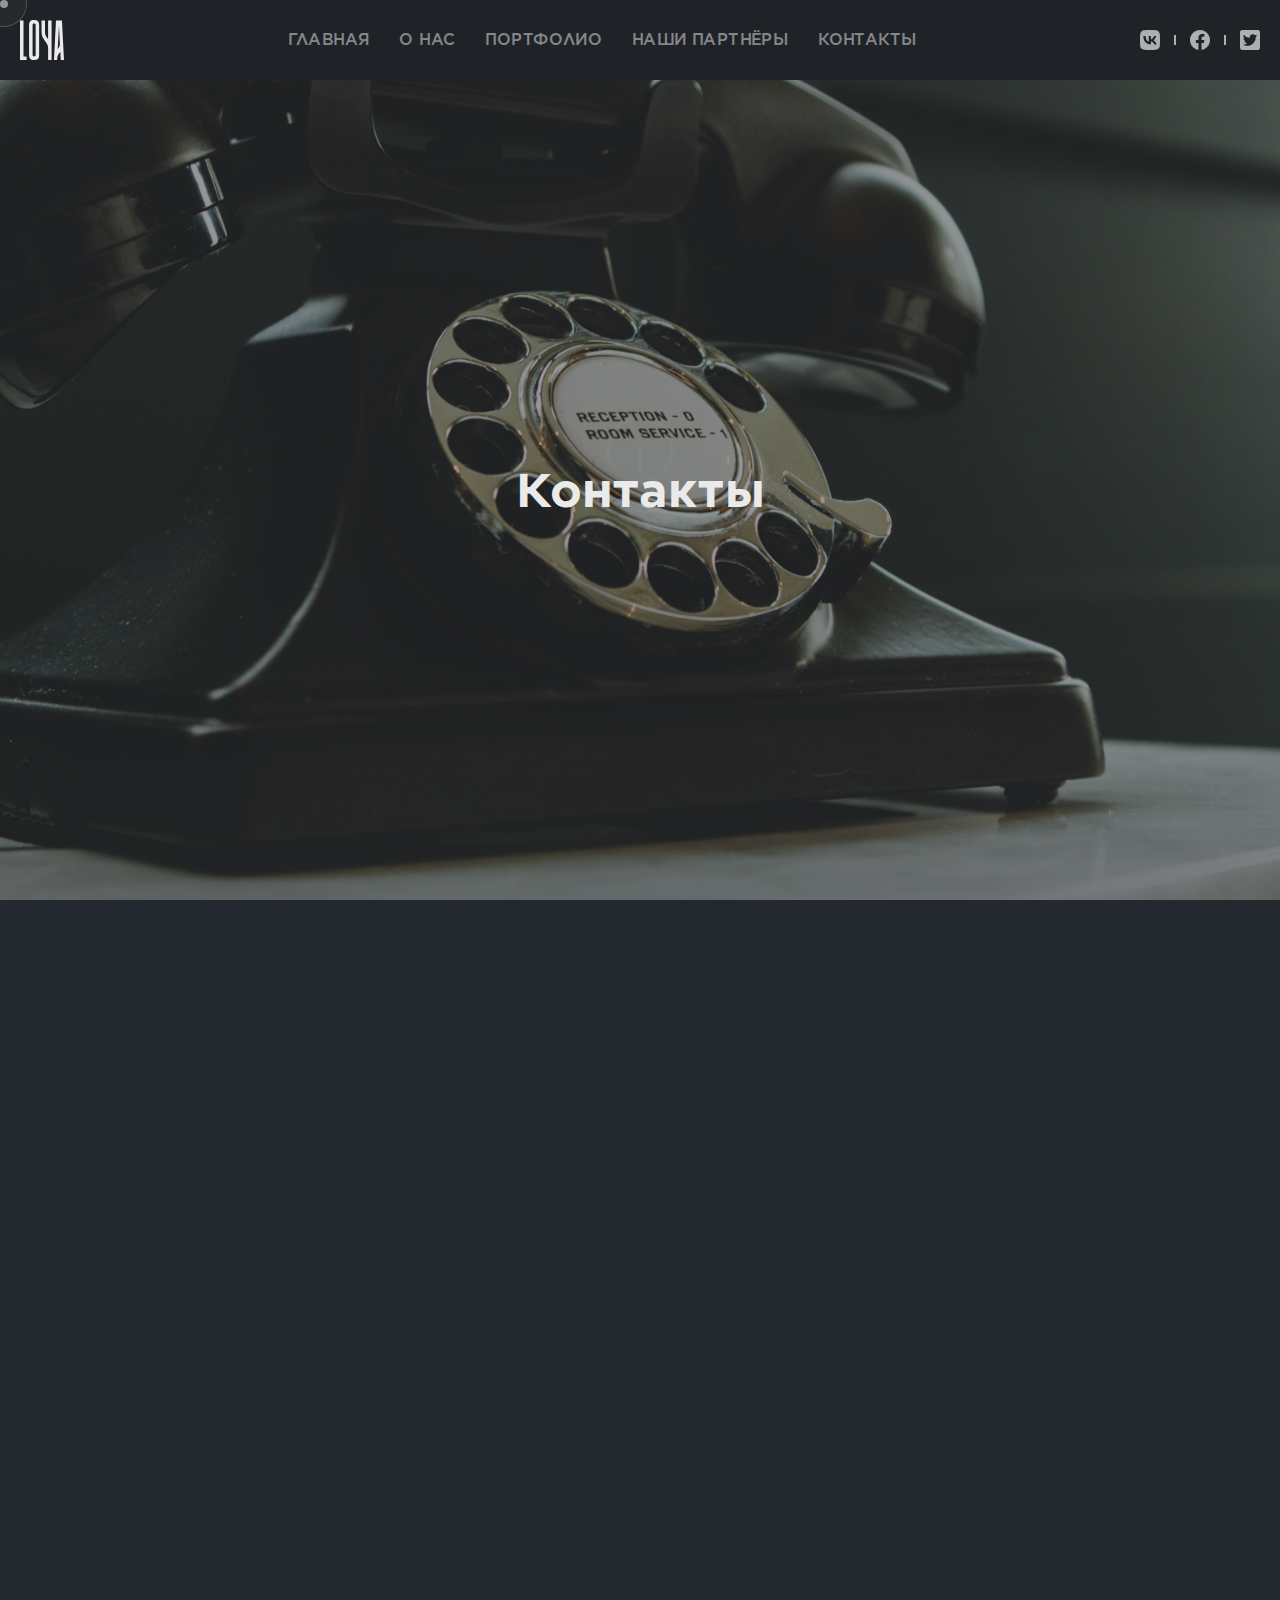
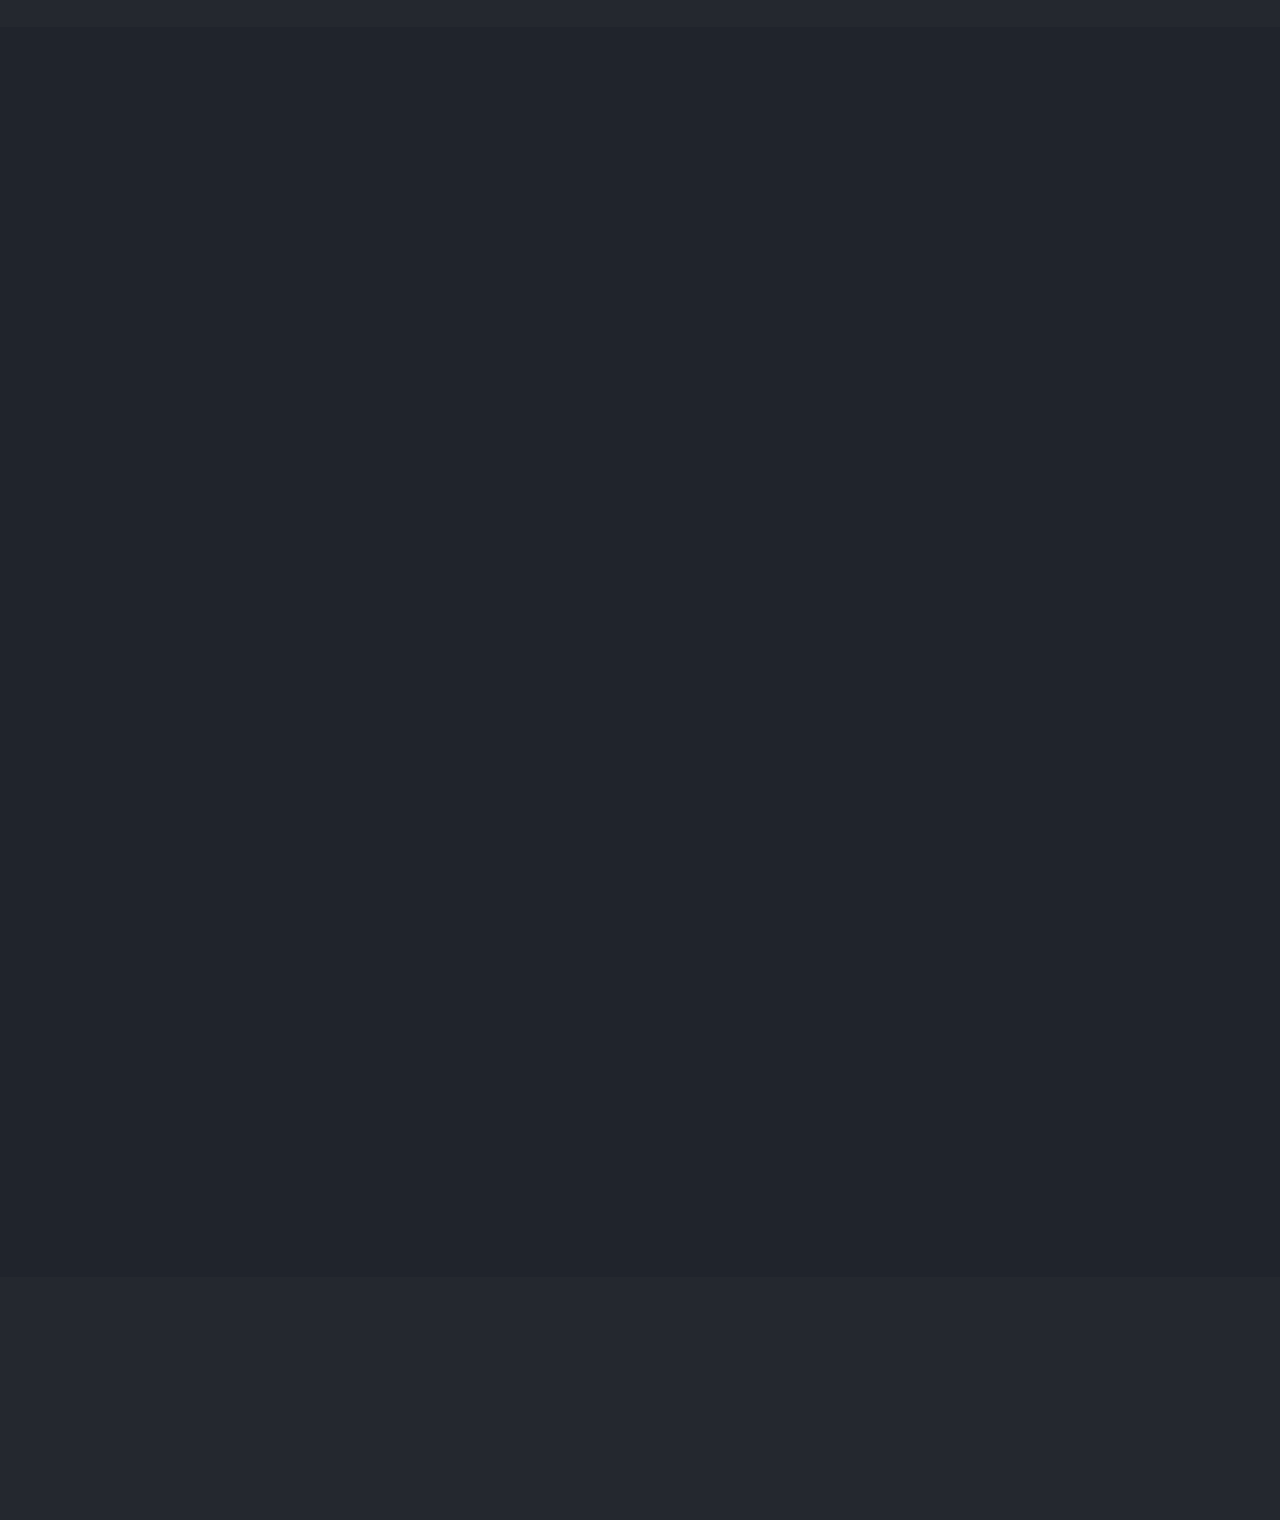
<file: contacts.html>
<!DOCTYPE html>
<html lang="ru">
<head>
	<meta charset="utf-8">
	<meta name="viewport" content="width=device-width, initial-scale=1">
	<!-- favicon -->
	<link rel="icon" href="img/favicon/favicon.svg" type="image/svg+xml">
	<link rel="apple-touch-icon" href="img/favicon/favicon.png" sizes="128x128">
	<link rel="icon" href="img/favicon/favicon.ico" sizes="16x16 32x32 64x64 128x128" type="image/vnd.microsoft.icon">
	<!-- title -->
	<title>Contacts | Loya</title>
	<!-- css -->
	<link rel="stylesheet" href="css/null.css">
	<link rel="stylesheet" href="css/fonts.css">
	<link rel="stylesheet" href="css/style.css">
	<link rel="stylesheet" href="css/contacts.css">
	<!-- jQuery -->
	<script src="libs/jQuery.js"></script>
	<!-- Inputmask -->
	<script src="libs/jquery.inputmask.bundle.min.js"></script>
	<!-- Gsap -->
	<script src="https://cdnjs.cloudflare.com/ajax/libs/gsap/3.9.1/gsap.min.js"></script>
</head>
<body class="_lock">
	<div class="preloader">
		<div class="clock"></div>
	</div>
	<!-- page content -->
	<div class="wrapper">
		<div id="cursor"></div>
		<div id="aura"></div>
		<header class="header _anim-items _anim-fadeInTop" style="--delay: 0.4s;">
			<div class="header__container _container">
				<a href="index.html" class="header__logo">
					<img src="img/logo.svg">
				</a>
				<nav class="header-menu">
					<ul class="header-menu__list">
						<li class="header-menu__item">
							<a href="index.html" class="header-menu__link">Главная</a>
						</li>
						<li class="header-menu__item">
							<a href="about-us.html" class="header-menu__link">О нас</a>
						</li>
						<li class="header-menu__item">
							<a href="portfolio.html" class="header-menu__link">Портфолио</a>
						</li>
						<li class="header-menu__item">
							<a href="our-partners.html" class="header-menu__link">Наши партнёры</a>
						</li>
						<li class="header-menu__item">
							<a href="contacts.html" class="header-menu__link">Контакты</a>
						</li>
					</ul>
				</nav>
				<div class="header-socials">
					<div class="header-socials__item">
						<a href="#" class="header-socials__link">
							<img src="img/icons/vkontakte.svg">
						</a>
					</div>
					<div class="header-socials__item">
						<a href="#" class="header-socials__link">
							<img src="img/icons/facebook.svg">
						</a>
					</div>
					<div class="header-socials__item">
						<a href="#" class="header-socials__link">
							<img src="img/icons/twitter.svg">
						</a>
					</div>
				</div>
			</div>
		</header>
		<main class="page">
			<!-- welcome screen -->
			<section class="welcome">
				<div class="welcome__container _container">
					<div class="welcome__content">
						<div class="welcome__text-block">
							<h1 class="welcome__title _anim-items _anim-scaleIn" style="--delay: 0.8s;">Контакты</h1>
						</div>
					</div>
				</div>
				<div class="welcome__background _contacts">
					<div class="welcome__fade" data-speed="0.6"></div>
					<div class="welcome__overlay"></div>
				</div>
			</section>
			<section class="info">
				<div class="info__container _container">
					<div class="info__top caption-container">
						<div class="info__title title title_border _anim-items _anim-fadeInBottom" style="--delay: 0.3s;">Всегда на связи</div>
					</div>
					<div class="info__content">
						<div class="info__text-block">
							<div class="info__row">
								<div class="info__box">
									<div class="info__caption _anim-items _anim-fadeInLeft" style="--delay: 0.3s;">Телефон</div>
									<div class="info__line _anim-items _anim-widthIn" style="--delay: 0.4s;"></div>
								</div>
								<div class="info__stat">
									<p class="_anim-items _anim-fadeInRight" style="--delay: 0.6s;"><a href="tel:+79967822400">+7 (996) 782-24-00</a></p>
									<p class="_anim-items _anim-fadeInRight" style="--delay: 0.7s;"><a href="tel:+79965441302">+7 (996) 544-13-02</a></p>
								</div>
							</div>
							<div class="info__row">
								<div class="info__box">
									<div class="info__caption _anim-items _anim-fadeInLeft" style="--delay: 0.4s;">Электронная почта</div>
									<div class="info__line _anim-items _anim-widthIn" style="--delay: 0.5s;"></div>
								</div>
								<div class="info__stat">
									<p class="_anim-items _anim-fadeInRight" style="--delay: 0.8s;"><a href="mailto:loya@gmail.com">loya@gmail.com</a></p>
								</div>
							</div>
							<div class="info__row">
								<div class="info__box">
									<div class="info__caption _anim-items _anim-fadeInLeft" style="--delay: 0.5s;">Адрес</div>
									<div class="info__line _anim-items _anim-widthIn" style="--delay: 0.6s;"></div>
								</div>
								<div class="info__stat">
									<p class="_anim-items _anim-fadeInRight" style="--delay: 0.9s;"><a href="https://www.google.ru/maps/place/3-%D0%B9+%D0%BC%D0%BA%D1%80.,+17,+%D0%94%D0%BE%D0%BD%D0%B5%D1%86%D0%BA,+%D0%A0%D0%BE%D1%81%D1%82%D0%BE%D0%B2%D1%81%D0%BA%D0%B0%D1%8F+%D0%BE%D0%B1%D0%BB.,+346341/@48.3482533,39.968924,17z/data=!4m5!3m4!1s0x411e3dab5b090fe3:0x9d6b6048ee854c55!8m2!3d48.3472749!4d39.9700134" target="_blank">3-й микрорайон, 17В, Донецк, Ростовская область, Россия</a></p>
								</div>
							</div>
						</div>
						<div class="info__map _anim-items _anim-scaleIn" style="--delay: 1s;">
							<iframe src="https://www.google.com/maps/embed?pb=!1m14!1m8!1m3!1d2651.638505696314!2d39.968924!3d48.3482533!3m2!1i1024!2i768!4f13.1!3m3!1m2!1s0x411e3dab5b090fe3%3A0x9d6b6048ee854c55!2zMy3QuSDQvNC60YAuLCAxNywg0JTQvtC90LXRhtC6LCDQoNC-0YHRgtC-0LLRgdC60LDRjyDQvtCx0LsuLCAzNDYzNDE!5e0!3m2!1sru!2sru!4v1651934023842!5m2!1sru!2sru" style="border:0;" allowfullscreen="" loading="lazy" referrerpolicy="no-referrer-when-downgrade"></iframe>
						</div>
					</div>
					<ul class="info-socials">
						<li class="info-socials__item _anim-items _anim-fadeInBottom" style="--delay: 0.3s;">
							<a href="#" class="info-socials__link">vkontakte</a>
						</li>
						<li class="info-socials__item _anim-items _anim-fadeInBottom" style="--delay: 0.4s;">
							<a href="#" class="info-socials__link">facebook</a>
						</li>
						<li class="info-socials__item _anim-items _anim-fadeInBottom" style="--delay: 0.5s;">
							<a href="#" class="info-socials__link">twitter</a>
						</li>
					</ul>
				</div>
			</section>
			<!-- contacts -->
			<section class="contacts">
				<div class="contacts__container _container">
					<div class="contacts__top caption-container">
						<div class="contacts__title title _anim-items _anim-fadeInBottom" style="--delay: 0.2s;">Связаться с нами</div>
						<div class="contacts__subtitle subtitle _anim-items _anim-fadeInBottom" style="--delay: 0.3s;">Заполнить форму</div>
					</div>
					<div class="contacts__content">
						<form action="#" method="post" class="contacts-form">
							<p class="contacts-form__text text _anim-items _anim-fadeInLeft" style="--delay: 0.4s;">Для сотрудничества и если у вас остались какие-либо вопросы следует заполнить форму ниже</p>
							<div class="contacts-form__content">
								<label class="contacts-form__field">
									<p class="contacts-form__label _anim-items _anim-fadeInLeft" style="--delay: 0.5s;">Ваше имя:</p>
									<input class="_anim-items _anim-widthIn" style="--delay: 0.6s;" type="text" placeholder="Марк" name="firstname" id="firstname">
								</label>
								<label class="contacts-form__field">
									<p class="contacts-form__label _anim-items _anim-fadeInLeft" style="--delay: 0.6s;">Ваш номер телефона:</p>
									<input class="_anim-items _anim-widthIn" style="--delay: 0.7s;" type="tel" placeholder="+7 (___) ___-__-__" name="phone" id="phone">
								</label>
								<label class="contacts-form__field">
									<p class="contacts-form__label _anim-items _anim-fadeInLeft" style="--delay: 0.7s;">Ваша почта:</p>
									<input class="_anim-items _anim-widthIn" style="--delay: 0.8s;" type="email" placeholder="mail@yandex.ru" name="email" id="email">
								</label>
								<label class="contacts-form__field">
									<p class="contacts-form__label _anim-items _anim-fadeInLeft" style="--delay: 0.8s;">Ваше сообщения:</p>
									<textarea class="_anim-items _anim-widthIn" style="--delay: 0.9s;" placeholder="Будете ли вы дублировать..." maxlength="20" name="message" id="message"></textarea>
								</label>
							</div>
							<div class="contacts__bottom">
								<button class="contacts__submit button button_fill _anim-items _anim-scaleIn" style="--delay: 0.5s;" type="submit">Отправить</button>
								<a href="contacts.html" class="contacts__button button button_border _anim-items _anim-scaleIn" style="--delay: 0.6s;">Контакты</a>
							</div>
						</form>
						<div class="contacts__picture picture _anim-items _anim-scaleIn" style="--delay: 0.5s;">
							<img src="img/picture_2.png">
						</div>
					</div>
				</div>
			</section>
		</main>
		<footer class="footer _anim-items _anim-fadeInTop" style="--delay: 0.2s;">
			<div class="footer__top">
				<div class="footer__container _container">
					<a href="index.html" class="footer__logo">
						<img src="img/logo.svg">
					</a>
					<nav class="header-menu">
						<ul class="header-menu__list">
							<li class="header-menu__item">
								<a href="index.html" class="header-menu__link">Главная</a>
							</li>
							<li class="header-menu__item">
								<a href="about-us.html" class="header-menu__link">О нас</a>
							</li>
							<li class="header-menu__item">
								<a href="portfolio.html" class="header-menu__link">Портфолио</a>
							</li>
						</ul>
						<ul class="header-menu__list">
							<li class="header-menu__item">
								<a href="our-partners.html" class="header-menu__link">Наши партнёры</a>
							</li>
							<li class="header-menu__item">
								<a href="contacts.html" class="header-menu__link">Контакты</a>
							</li>
						</ul>
					</nav>
					<div class="footer-contacts">
						<div class="footer-contacts__phone">
							<a href="tel:+79967822400" class="footer-contacts__item">+7 (996) 782-24-00</a>
							<a href="tel:+79965441302" class="footer-contacts__item">+7 (996) 544-13-02</a>
						</div>
						<div class="footer-contacts__email">
							<a href="mailto:loya@gmail.com" class="footer-contacts__item">loya@gmail.com</a>
						</div>
					</div>
					<div class="header-socials">
						<div class="header-socials__item">
							<a href="#" class="header-socials__link">
								<img src="img/icons/vkontakte.svg">
							</a>
						</div>
						<div class="header-socials__item">
							<a href="#" class="header-socials__link">
								<img src="img/icons/facebook.svg">
							</a>
						</div>
						<div class="header-socials__item">
							<a href="#" class="header-socials__link">
								<img src="img/icons/twitter.svg">
							</a>
						</div>
					</div>
				</div>
			</div>
			<div class="footer__bottom">
				<div class="footer__container _container">
					<div class="footer__content">
						<div class="footer__copywrite">Loya &copy; 2022. Все права защищены.</div>
					</div>
				</div>
			</div>
		</footer>
	</div>
	<!-- scripts -->
	<script src="js/script.js"></script>
	<script src="js/contacts.js"></script>
	<!-- Animation on Scroll -->
	<script src="libs/animOnScroll.js"></script>
</body>
</html>
</file>
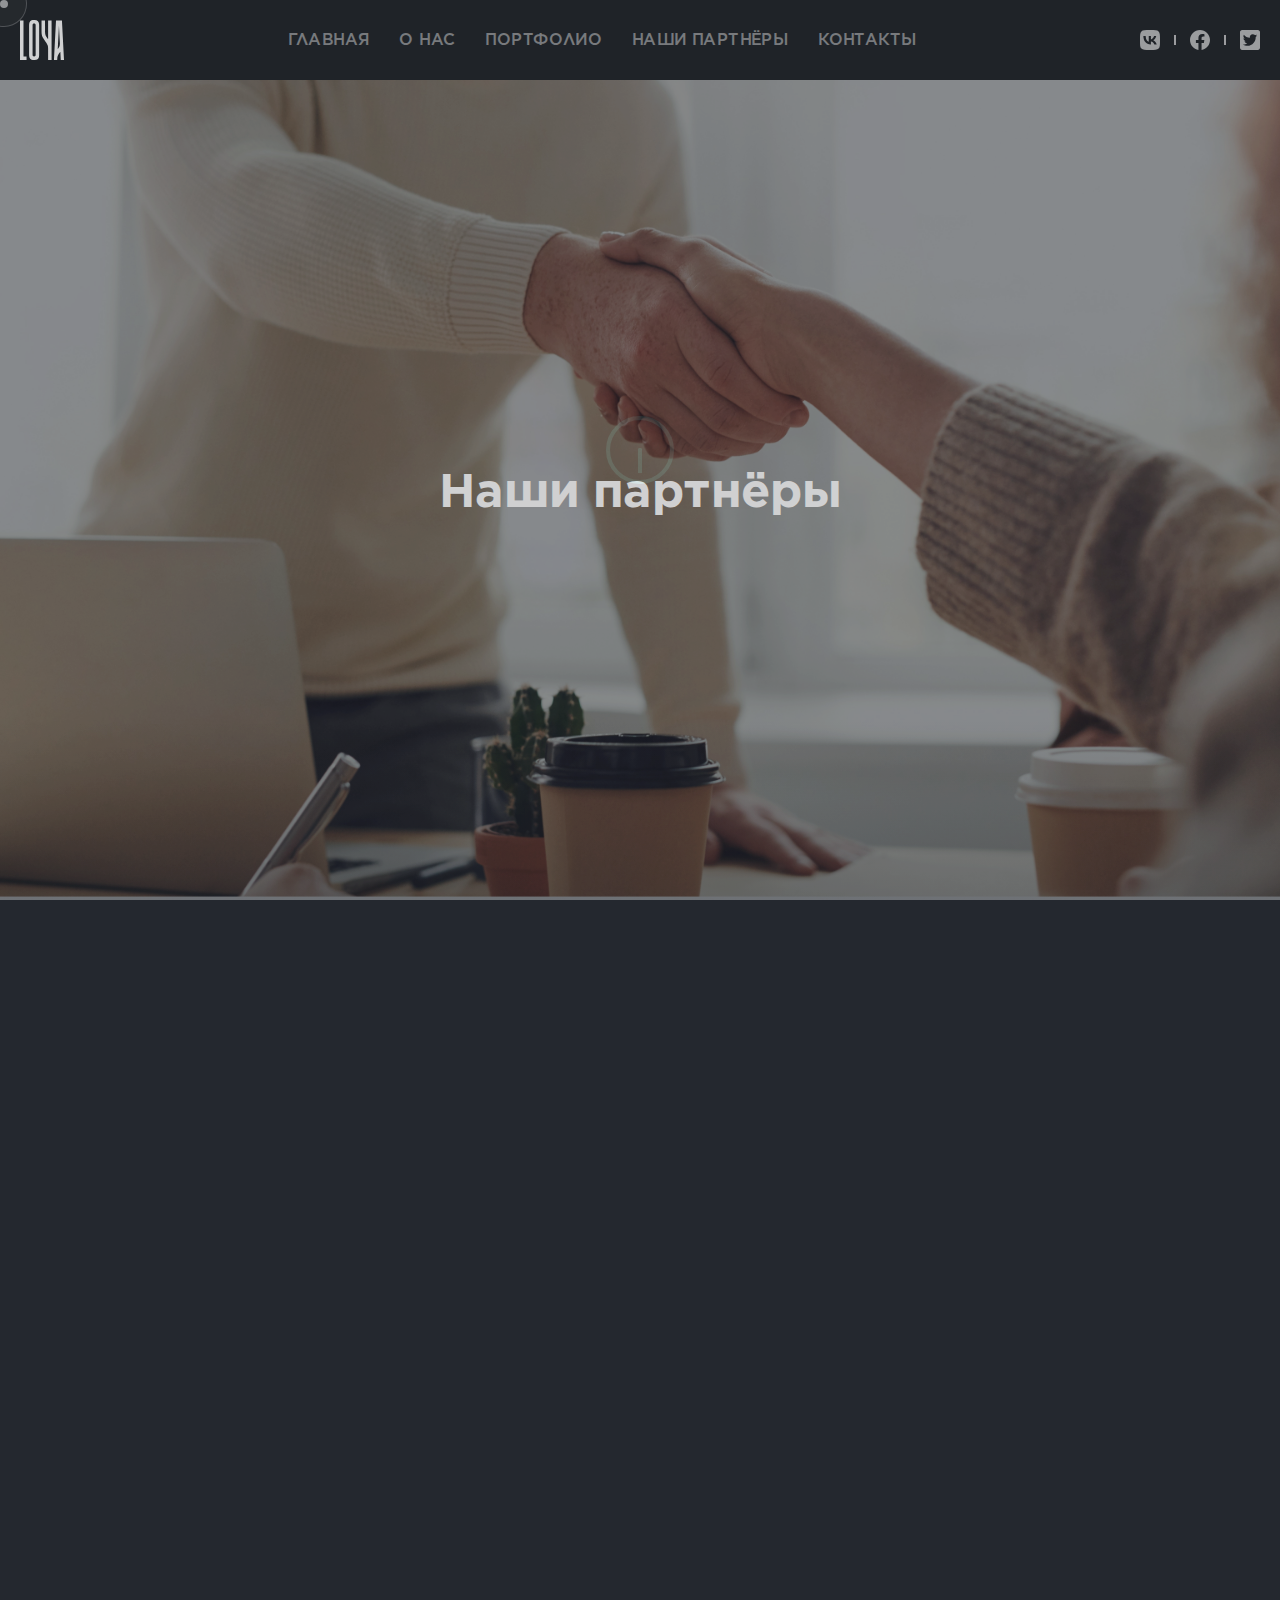
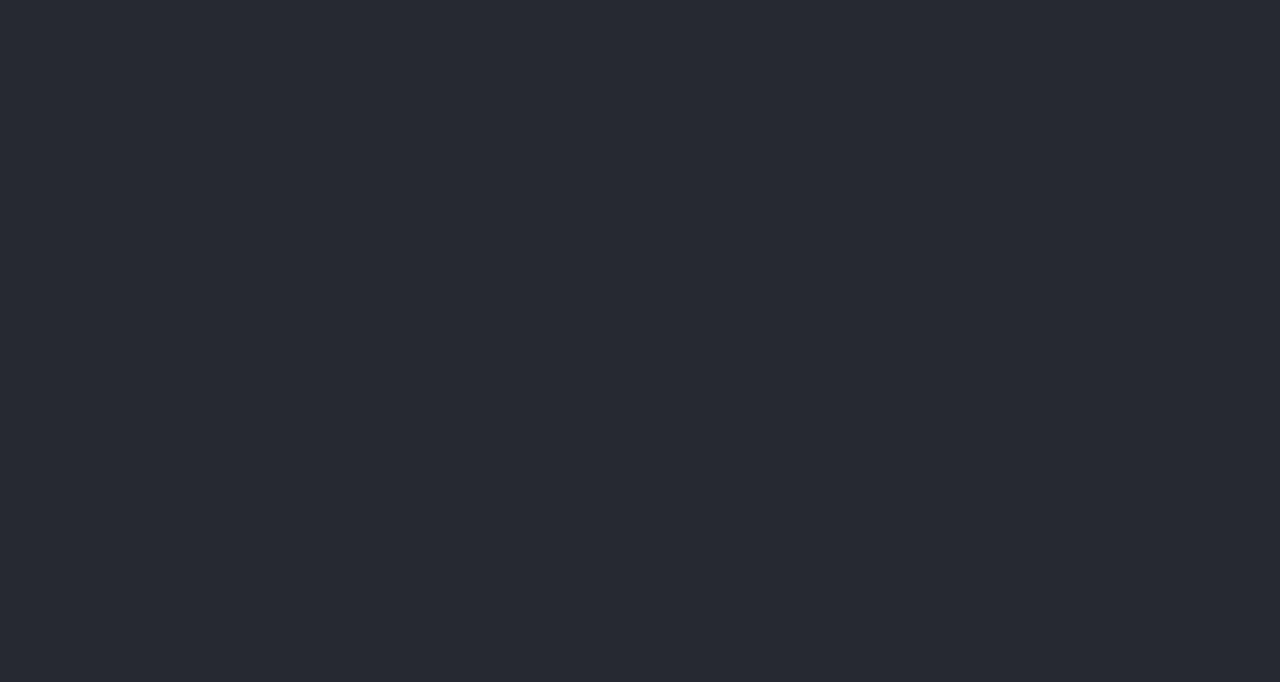
<file: our-partners.html>
<!DOCTYPE html>
<html lang="ru">
<head>
	<meta charset="utf-8">
	<meta name="viewport" content="width=device-width, initial-scale=1">
	<!-- favicon -->
	<link rel="icon" href="img/favicon/favicon.svg" type="image/svg+xml">
	<link rel="apple-touch-icon" href="img/favicon/favicon.png" sizes="128x128">
	<link rel="icon" href="img/favicon/favicon.ico" sizes="16x16 32x32 64x64 128x128" type="image/vnd.microsoft.icon">
	<!-- title -->
	<title>Our partners | Loya</title>
	<!-- css -->
	<link rel="stylesheet" href="css/null.css">
	<link rel="stylesheet" href="css/fonts.css">
	<link rel="stylesheet" href="css/style.css">
	<link rel="stylesheet" href="css/partners.css">
	<!-- jQuery -->
	<script src="libs/jQuery.js"></script>
	<!-- Gsap -->
	<script src="https://cdnjs.cloudflare.com/ajax/libs/gsap/3.9.1/gsap.min.js"></script>
</head>
<body class="_lock">
	<div class="preloader">
		<div class="clock"></div>
	</div>
	<!-- page content -->
	<div class="wrapper">
		<div id="cursor"></div>
		<div id="aura"></div>
		<header class="header _anim-items _anim-fadeInTop" style="--delay: 0.4s;">
			<div class="header__container _container">
				<a href="index.html" class="header__logo">
					<img src="img/logo.svg">
				</a>
				<nav class="header-menu">
					<ul class="header-menu__list">
						<li class="header-menu__item">
							<a href="index.html" class="header-menu__link">Главная</a>
						</li>
						<li class="header-menu__item">
							<a href="about-us.html" class="header-menu__link">О нас</a>
						</li>
						<li class="header-menu__item">
							<a href="portfolio.html" class="header-menu__link">Портфолио</a>
						</li>
						<li class="header-menu__item">
							<a href="our-partners.html" class="header-menu__link">Наши партнёры</a>
						</li>
						<li class="header-menu__item">
							<a href="contacts.html" class="header-menu__link">Контакты</a>
						</li>
					</ul>
				</nav>
				<div class="header-socials">
					<div class="header-socials__item">
						<a href="#" class="header-socials__link">
							<img src="img/icons/vkontakte.svg">
						</a>
					</div>
					<div class="header-socials__item">
						<a href="#" class="header-socials__link">
							<img src="img/icons/facebook.svg">
						</a>
					</div>
					<div class="header-socials__item">
						<a href="#" class="header-socials__link">
							<img src="img/icons/twitter.svg">
						</a>
					</div>
				</div>
			</div>
		</header>
		<main class="page">
			<!-- welcome screen -->
			<section class="welcome">
				<div class="welcome__container _container">
					<div class="welcome__content">
						<div class="welcome__text-block">
							<h1 class="welcome__title _anim-items _anim-scaleIn" style="--delay: 0.8s;">Наши партнёры</h1>
						</div>
					</div>
				</div>
				<div class="welcome__background _partners">
					<div class="welcome__fade" data-speed="0.6"></div>
					<div class="welcome__overlay"></div>
				</div>
			</section>
			<!-- partners -->
			<section class="partners">
				<div class="partners__container _container">
					<div class="partners__top caption-container">
						<div class="partners__title title title_border _anim-items _anim-fadeInBottom" style="--delay:0.3s;">Студии-партнёры</div>
					</div>
					<div class="partners__content">
						<div class="partner _anim-items _anim-scaleIn" style="--delay: 0.1s;">
							<img src="img/partners/clover_works.svg">
						</div>
						<div class="partner _anim-items _anim-scaleIn" style="--delay: 0.2s;">
							<img src="img/partners/sunrise.png">
						</div>
						<div class="partner _anim-items _anim-scaleIn" style="--delay: 0.3s;">
							<img src="img/partners/white_fox.png">
						</div>
						<div class="partner _anim-items _anim-scaleIn" style="--delay: 0.4s;">
							<img src="img/partners/studio_bones.png">
						</div>
						<div class="partner _anim-items _anim-scaleIn" style="--delay: 0.25s;">
							<img src="img/partners/wit_studio.svg">
						</div>
						<div class="partner _anim-items _anim-scaleIn" style="--delay: 0.35s;">
							<img src="img/partners/2x2.png">
						</div>
						<div class="partner _anim-items _anim-scaleIn" style="--delay: 0.45s;">
							<img src="img/partners/madhouse.png">
						</div>
						<div class="partner _anim-items _anim-scaleIn" style="--delay: 0.55s;">
							<img src="img/partners/ufotable.png">
						</div>
						<div class="partner _anim-items _anim-scaleIn" style="--delay: 0.4s;">
							<img src="img/partners/studio_pierro.svg">
						</div>
						<div class="partner _anim-items _anim-scaleIn" style="--delay: 0.45s;">
							<img src="img/partners/mappa.svg">
						</div>
						<div class="partner _anim-items _anim-scaleIn" style="--delay: 0.5s;">
							<img src="img/partners/aniplex.svg">
						</div>
					</div>
				</div>
			</section>
		</main>
		<footer class="footer _anim-items _anim-fadeInTop" style="--delay: 0.2s;">
			<div class="footer__top">
				<div class="footer__container _container">
					<a href="index.html" class="footer__logo">
						<img src="img/logo.svg">
					</a>
					<nav class="header-menu">
						<ul class="header-menu__list">
							<li class="header-menu__item">
								<a href="index.html" class="header-menu__link">Главная</a>
							</li>
							<li class="header-menu__item">
								<a href="about-us.html" class="header-menu__link">О нас</a>
							</li>
							<li class="header-menu__item">
								<a href="portfolio.html" class="header-menu__link">Портфолио</a>
							</li>
						</ul>
						<ul class="header-menu__list">
							<li class="header-menu__item">
								<a href="our-partners.html" class="header-menu__link">Наши партнёры</a>
							</li>
							<li class="header-menu__item">
								<a href="contacts.html" class="header-menu__link">Контакты</a>
							</li>
						</ul>
					</nav>
					<div class="footer-contacts">
						<div class="footer-contacts__phone">
							<a href="tel:+79967822400" class="footer-contacts__item">+7 (996) 782-24-00</a>
							<a href="tel:+79965441302" class="footer-contacts__item">+7 (996) 544-13-02</a>
						</div>
						<div class="footer-contacts__email">
							<a href="mailto:loya@gmail.com" class="footer-contacts__item">loya@gmail.com</a>
						</div>
					</div>
					<div class="header-socials">
						<div class="header-socials__item">
							<a href="#" class="header-socials__link">
								<img src="img/icons/vkontakte.svg">
							</a>
						</div>
						<div class="header-socials__item">
							<a href="#" class="header-socials__link">
								<img src="img/icons/facebook.svg">
							</a>
						</div>
						<div class="header-socials__item">
							<a href="#" class="header-socials__link">
								<img src="img/icons/twitter.svg">
							</a>
						</div>
					</div>
				</div>
			</div>
			<div class="footer__bottom">
				<div class="footer__container _container">
					<div class="footer__content">
						<div class="footer__copywrite">Loya &copy; 2022. Все права защищены.</div>
					</div>
				</div>
			</div>
		</footer>
	</div>
	<!-- scripts -->
	<script src="js/script.js"></script>
	<!-- Animation on Scroll -->
	<script src="libs/animOnScroll.js"></script>
</body>
</html>
</file>
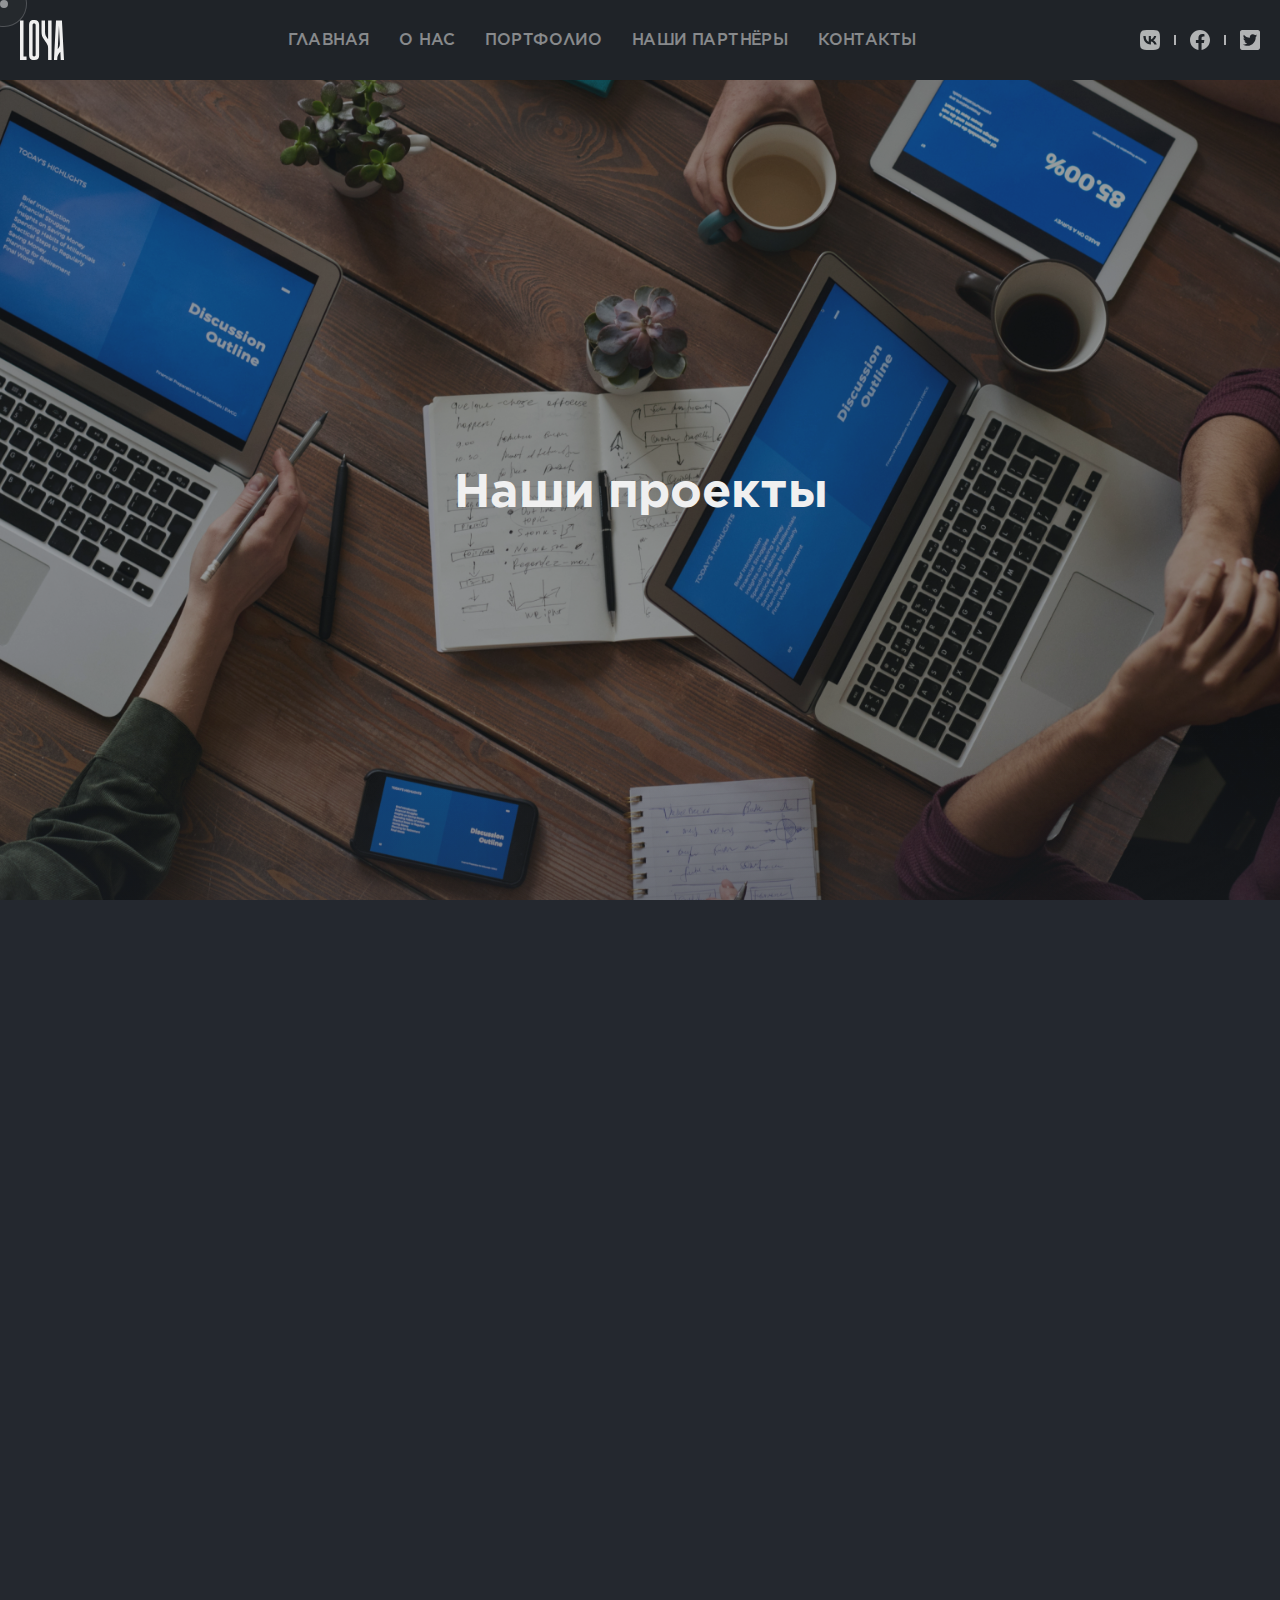
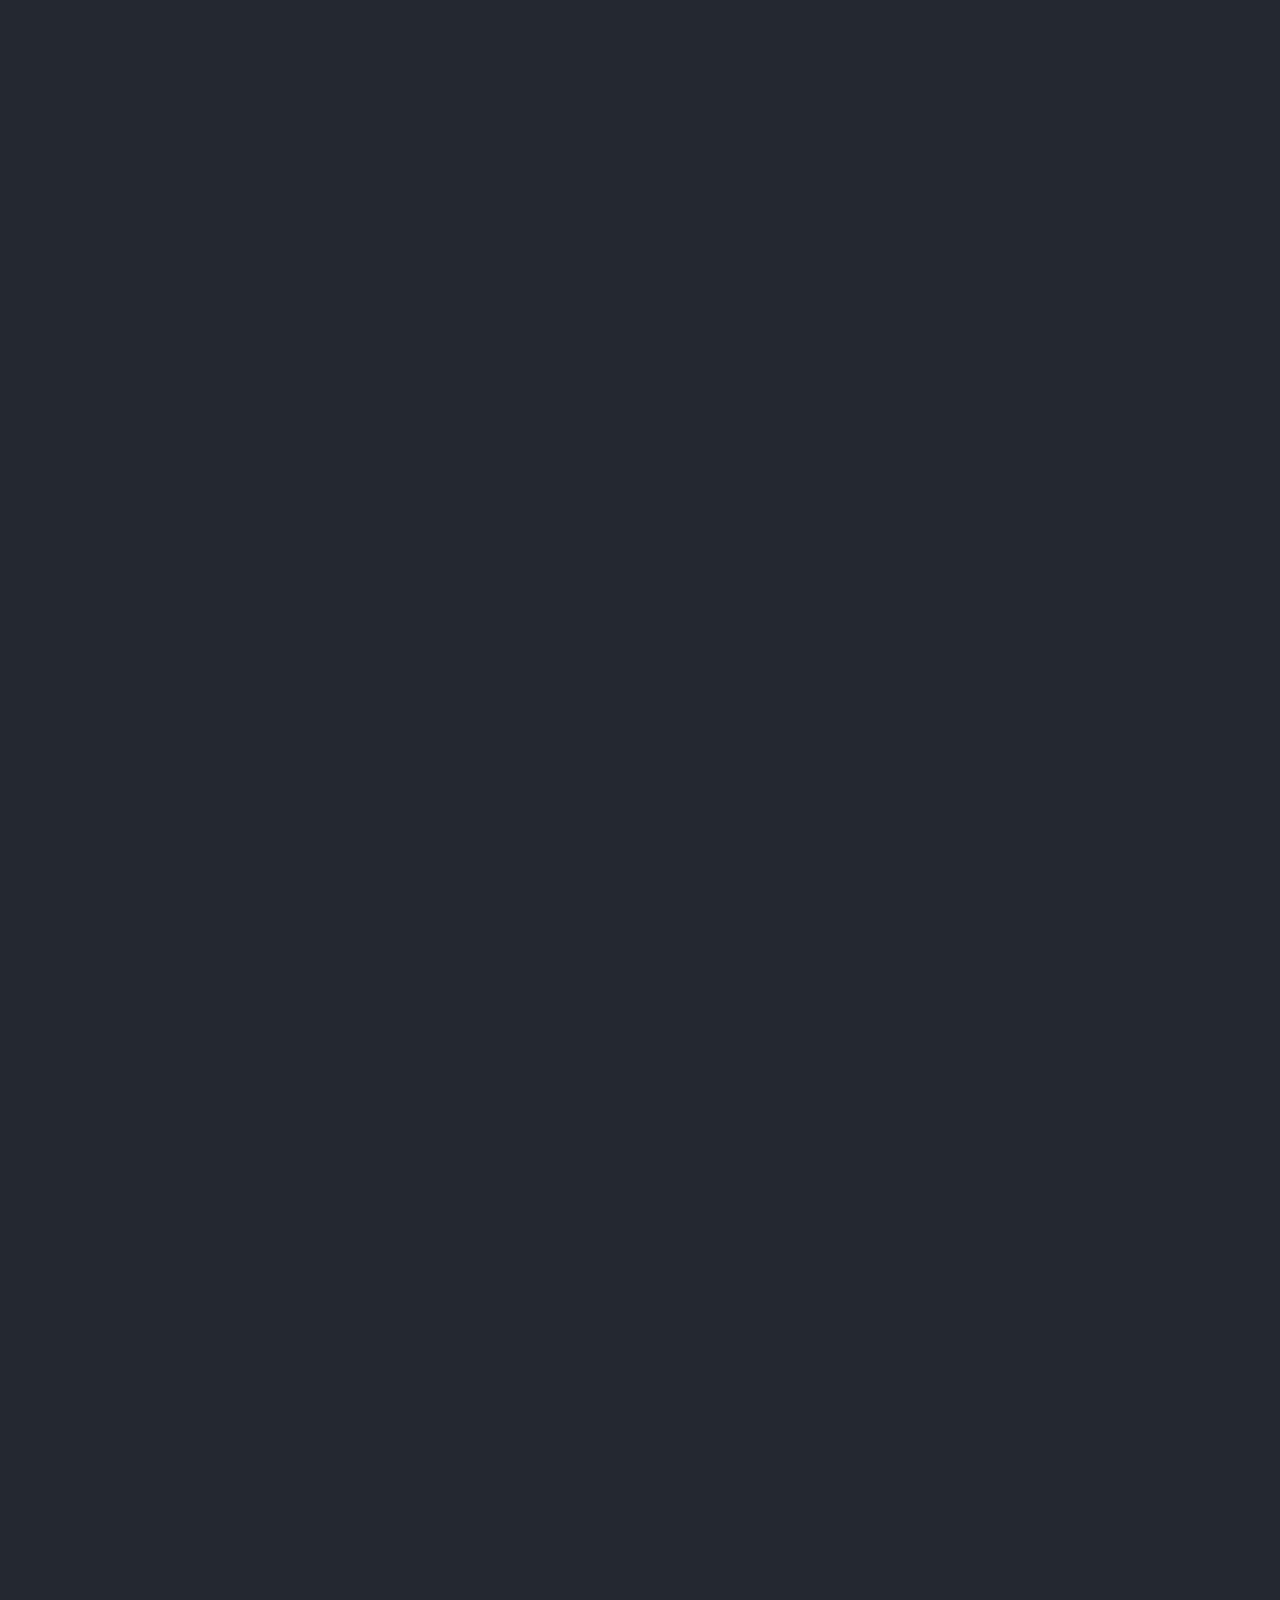
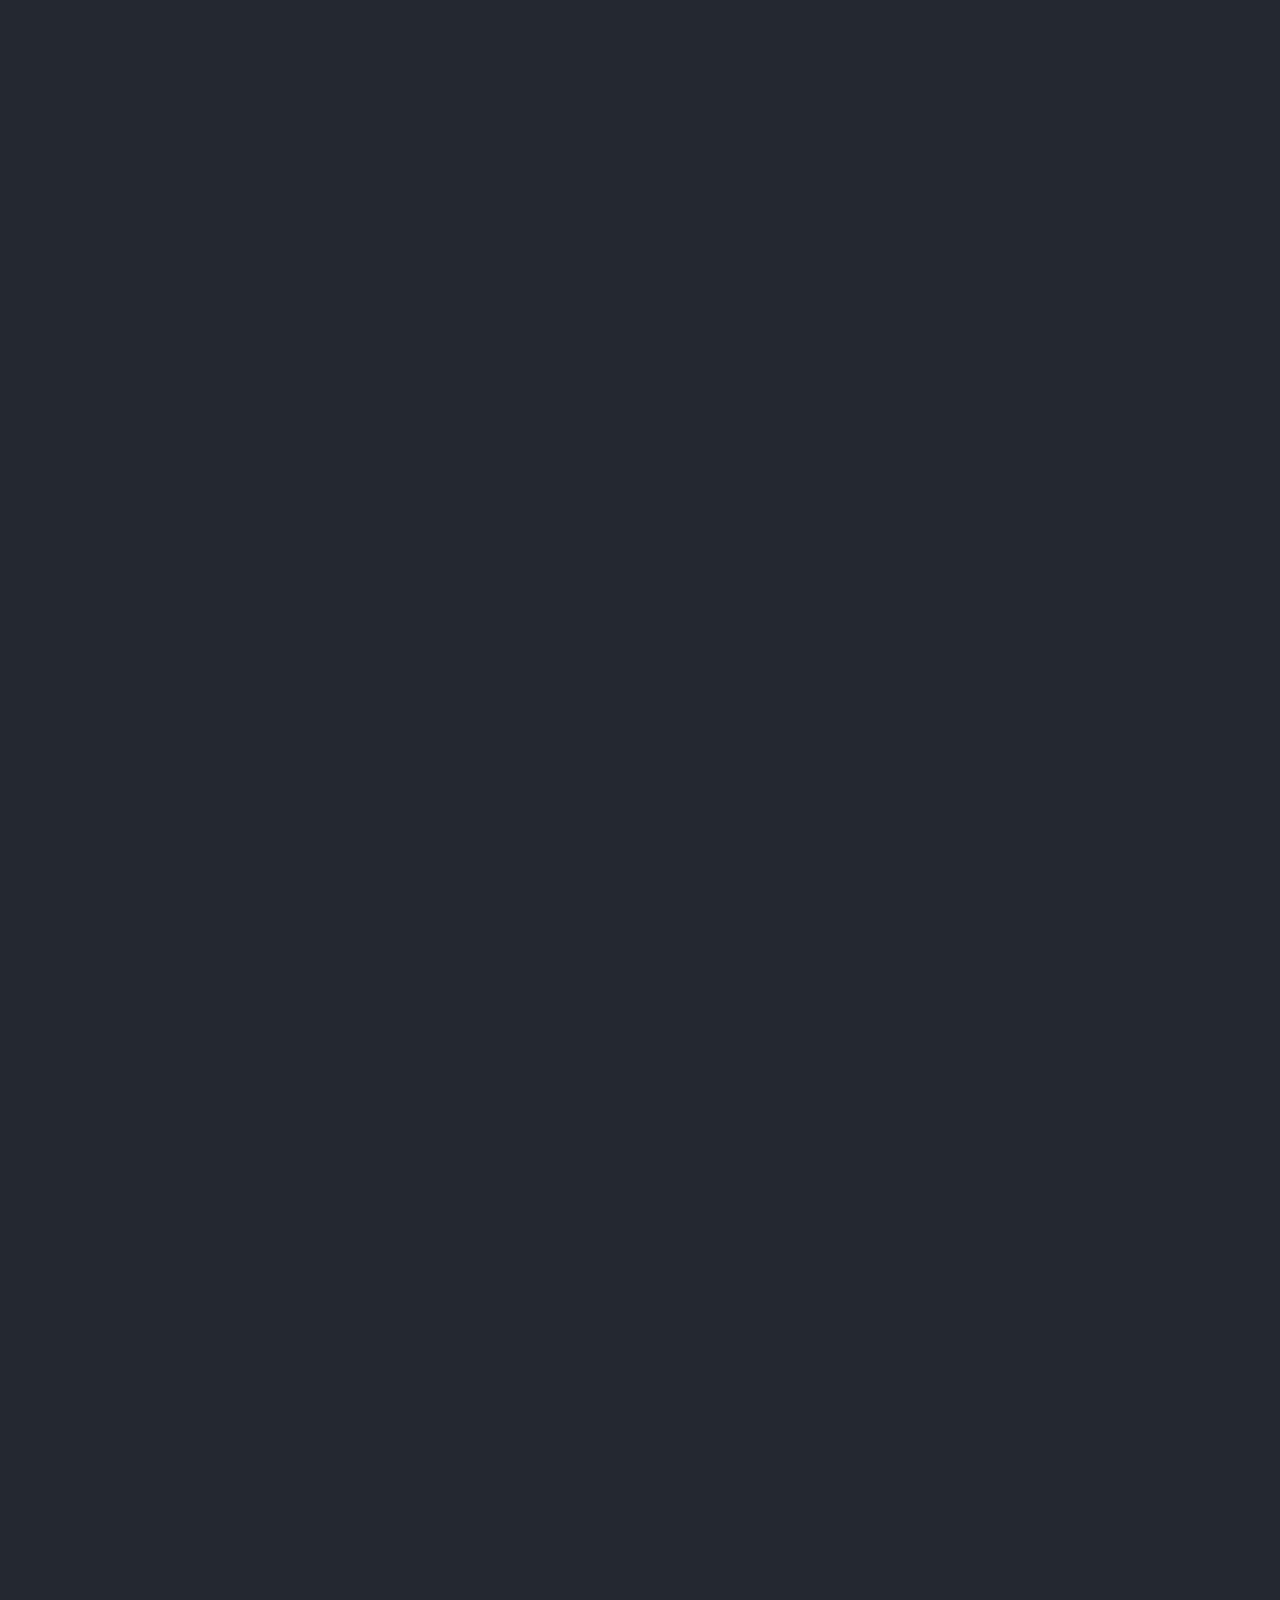
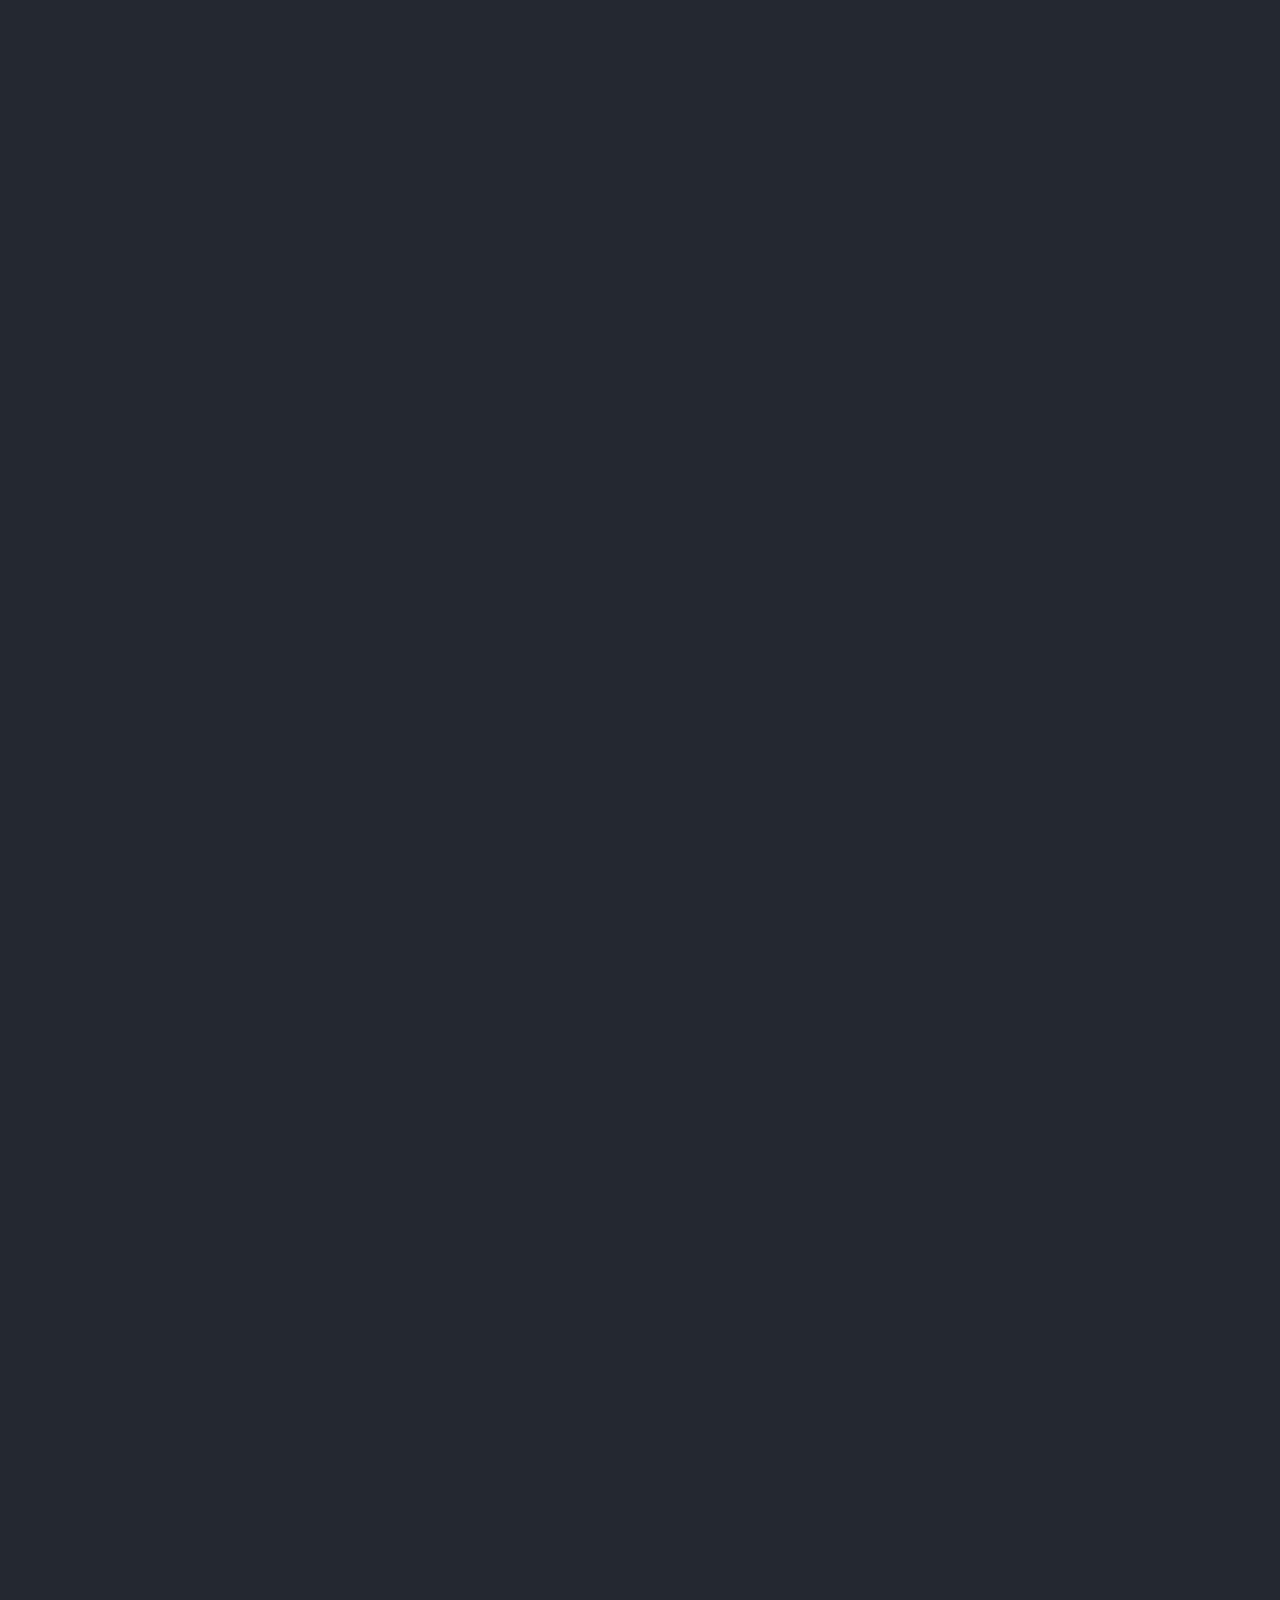
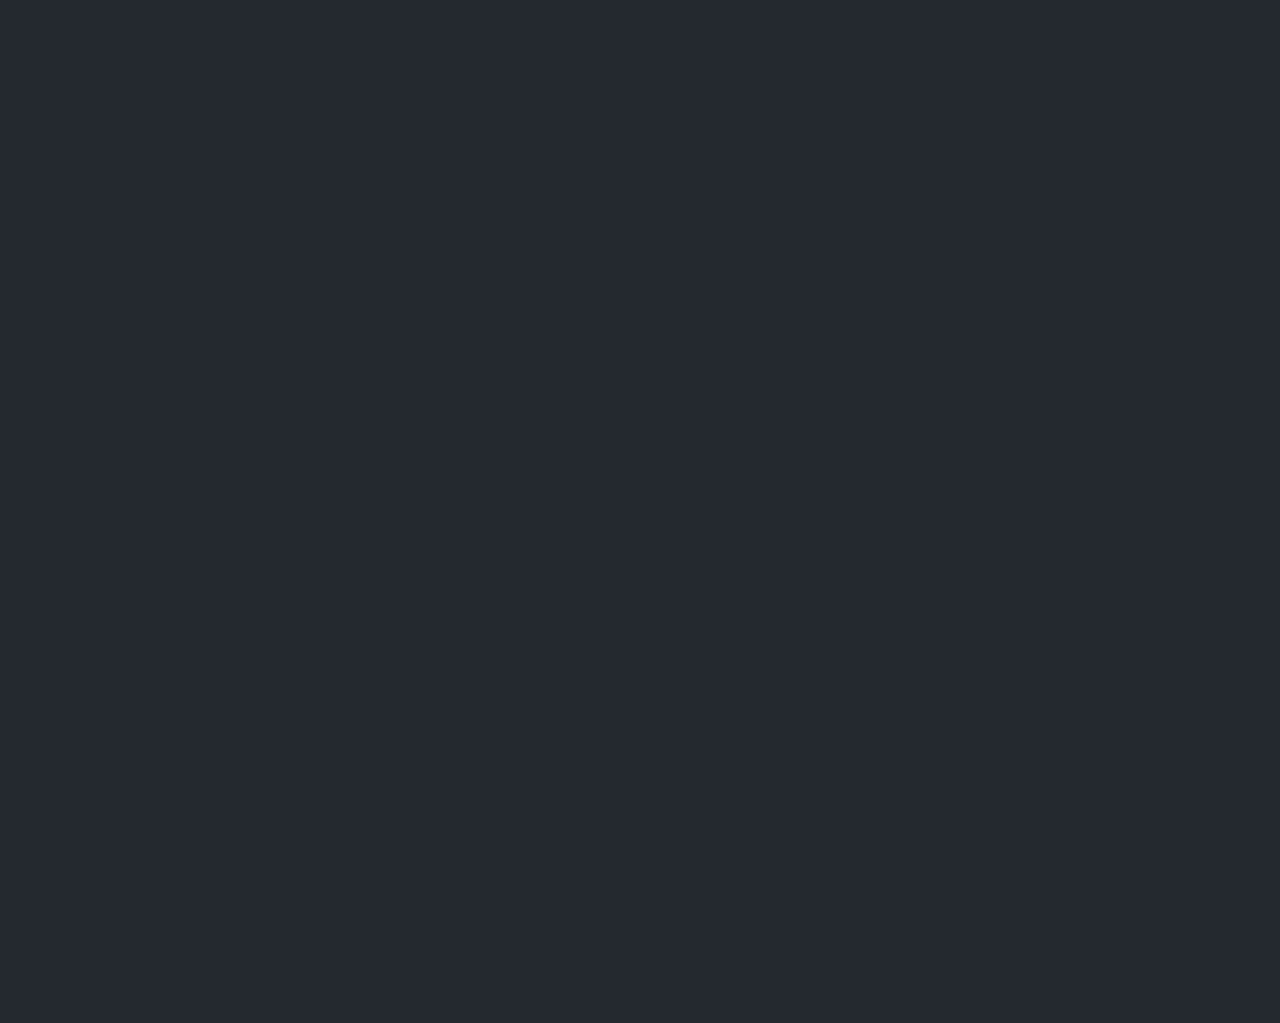
<file: portfolio.html>
<!DOCTYPE html>
<html lang="ru">
<head>
	<meta charset="utf-8">
	<meta name="viewport" content="width=device-width, initial-scale=1">
	<!-- favicon -->
	<link rel="icon" href="img/favicon/favicon.svg" type="image/svg+xml">
	<link rel="apple-touch-icon" href="img/favicon/favicon.png" sizes="128x128">
	<link rel="icon" href="img/favicon/favicon.ico" sizes="16x16 32x32 64x64 128x128" type="image/vnd.microsoft.icon">
	<!-- title -->
	<title>Our projects | Loya</title>
	<!-- css -->
	<link rel="stylesheet" href="css/null.css">
	<link rel="stylesheet" href="css/fonts.css">
	<link rel="stylesheet" href="css/style.css">
	<link rel="stylesheet" href="css/portfolio.css">
	<!-- jQuery -->
	<script src="libs/jQuery.js"></script>
	<!-- Pictures grid -->
	<script src="libs/imagesloaded.pkgd.min.js"></script>
	<script src="libs/isotope.pkgd.min.js"></script>
	<script src="libs/packery-mode.pkgd.min.js"></script>
	<!-- Gsap -->
	<script src="https://cdnjs.cloudflare.com/ajax/libs/gsap/3.9.1/gsap.min.js"></script>
</head>
<body class="_lock">
	<div class="preloader">
		<div class="clock"></div>
	</div>
	<!-- page content -->
	<div class="wrapper">
		<div id="cursor"></div>
		<div id="aura"></div>
		<header class="header _anim-items _anim-fadeInTop" style="--delay: 0.4s;">
			<div class="header__container _container">
				<a href="index.html" class="header__logo">
					<img src="img/logo.svg">
				</a>
				<nav class="header-menu">
					<ul class="header-menu__list">
						<li class="header-menu__item">
							<a href="index.html" class="header-menu__link">Главная</a>
						</li>
						<li class="header-menu__item">
							<a href="about-us.html" class="header-menu__link">О нас</a>
						</li>
						<li class="header-menu__item">
							<a href="portfolio.html" class="header-menu__link">Портфолио</a>
						</li>
						<li class="header-menu__item">
							<a href="our-partners.html" class="header-menu__link">Наши партнёры</a>
						</li>
						<li class="header-menu__item">
							<a href="contacts.html" class="header-menu__link">Контакты</a>
						</li>
					</ul>
				</nav>
				<div class="header-socials">
					<div class="header-socials__item">
						<a href="#" class="header-socials__link">
							<img src="img/icons/vkontakte.svg">
						</a>
					</div>
					<div class="header-socials__item">
						<a href="#" class="header-socials__link">
							<img src="img/icons/facebook.svg">
						</a>
					</div>
					<div class="header-socials__item">
						<a href="#" class="header-socials__link">
							<img src="img/icons/twitter.svg">
						</a>
					</div>
				</div>
			</div>
		</header>
		<main class="page">
			<!-- welcome screen -->
			<section class="welcome">
				<div class="welcome__container _container">
					<div class="welcome__content">
						<div class="welcome__text-block">
							<h1 class="welcome__title _anim-items _anim-scaleIn" style="--delay: 0.8s;">Наши проекты</h1>
						</div>
					</div>
				</div>
				<div class="welcome__background _portfolio">
					<div class="welcome__fade" data-speed="0.6"></div>
					<div class="welcome__overlay"></div>
				</div>
			</section>
			<!-- portfolio screen -->
			<section class="our-projects">
				<div class="our-projects__container _container">
					<div class="our-projects__top caption-container">
						<div class="our-projects__title title title_border _anim-items _anim-fadeInBottom" style="--delay: 0.3s;">Наш дубляж вы можете услышать в</div>
					</div>
					<div class="our-projects__content">
						<div class="our-project _anim-items _anim-scaleIn" style="--delay: 0s;">
							<img src="img/projects/demon_slayer.jpg">
						</div>
						<div class="our-project _anim-items _anim-scaleIn" style="--delay: 0s;">
							<img src="img/projects/aot.jpg">
						</div>
						<div class="our-project _anim-items _anim-scaleIn" style="--delay: 0s;">
							<img src="img/projects/pisheblok.jpg">
						</div>
						<div class="our-project _anim-items _anim-scaleIn" style="--delay: 0s;">
							<img src="img/projects/euphoria.jpg">
						</div>
						<div class="our-project _anim-items _anim-scaleIn" style="--delay: 0s;">
							<img src="img/projects/dororo.jpg">
						</div>
						<div class="our-project _anim-items _anim-scaleIn" style="--delay: 0s;">
							<img src="img/projects/doctor_house.jpg">
						</div>
						<div class="our-project _anim-items _anim-scaleIn" style="--delay: 0s;">
							<img src="img/projects/the_end_of_fucking_world.jpg">
						</div>
						<div class="our-project _anim-items _anim-scaleIn" style="--delay: 0s;">
							<img src="img/projects/doctor_stone.jpg">
						</div>
						<div class="our-project _anim-items _anim-scaleIn" style="--delay: 0s;">
							<img src="img/projects/deadly_class.jpg">
						</div>
						<div class="our-project _anim-items _anim-scaleIn" style="--delay: 0s;">
							<img src="img/projects/fireforce.jpg">
						</div>
						<div class="our-project _anim-items _anim-scaleIn" style="--delay: 0s;">
							<img src="img/projects/terror_in_resonance.jpg">
						</div>
						<div class="our-project _anim-items _anim-scaleIn" style="--delay: 0s;">
							<img src="img/projects/cowboy_bibop.jpg">
						</div>
						<div class="our-project _anim-items _anim-scaleIn" style="--delay: 0s;">
							<img src="img/projects/platinum_end.jpg">
						</div>
						<div class="our-project _anim-items _anim-scaleIn" style="--delay: 0s;">
							<img src="img/projects/jobless_reincarnation.jpg">
						</div>
						<div class="our-project _anim-items _anim-scaleIn" style="--delay: 0s;">
							<img src="img/projects/black_clover.jpg">
						</div>
						<div class="our-project _anim-items _anim-scaleIn" style="--delay: 0s;">
							<img src="img/projects/sharlotte.jpg">
						</div>
					</div>
				</div>
			</section>
		</main>
		<footer class="footer _anim-items _anim-fadeInTop" style="--delay: 0.2s;">
			<div class="footer__top">
				<div class="footer__container _container">
					<a href="index.html" class="footer__logo">
						<img src="img/logo.svg">
					</a>
					<nav class="header-menu">
						<ul class="header-menu__list">
							<li class="header-menu__item">
								<a href="index.html" class="header-menu__link">Главная</a>
							</li>
							<li class="header-menu__item">
								<a href="about-us.html" class="header-menu__link">О нас</a>
							</li>
							<li class="header-menu__item">
								<a href="portfolio.html" class="header-menu__link">Портфолио</a>
							</li>
						</ul>
						<ul class="header-menu__list">
							<li class="header-menu__item">
								<a href="our-partners.html" class="header-menu__link">Наши партнёры</a>
							</li>
							<li class="header-menu__item">
								<a href="contacts.html" class="header-menu__link">Контакты</a>
							</li>
						</ul>
					</nav>
					<div class="footer-contacts">
						<div class="footer-contacts__phone">
							<a href="tel:+79967822400" class="footer-contacts__item">+7 (996) 782-24-00</a>
							<a href="tel:+79965441302" class="footer-contacts__item">+7 (996) 544-13-02</a>
						</div>
						<div class="footer-contacts__email">
							<a href="mailto:loya@gmail.com" class="footer-contacts__item">loya@gmail.com</a>
						</div>
					</div>
					<div class="header-socials">
						<div class="header-socials__item">
							<a href="#" class="header-socials__link">
								<img src="img/icons/vkontakte.svg">
							</a>
						</div>
						<div class="header-socials__item">
							<a href="#" class="header-socials__link">
								<img src="img/icons/facebook.svg">
							</a>
						</div>
						<div class="header-socials__item">
							<a href="#" class="header-socials__link">
								<img src="img/icons/twitter.svg">
							</a>
						</div>
					</div>
				</div>
			</div>
			<div class="footer__bottom">
				<div class="footer__container _container">
					<div class="footer__content">
						<div class="footer__copywrite">Loya &copy; 2022. Все права защищены.</div>
					</div>
				</div>
			</div>
		</footer>
	</div>
	<!-- scripts -->
	<script src="js/script.js"></script>
	<script src="js/portfolio.js"></script>
	<!-- Animation on Scroll -->
	<script src="libs/animOnScroll.js"></script>
</body>
</html>
</file>
<file: css/null.css>
*{padding:0;margin:0;border:0}*,:after,:before{-webkit-box-sizing:border-box;box-sizing:border-box}:active,:focus,a:active,a:focus{outline:none}aside,footer,header,nav{display:block}body,html{width:100%;height:100%;font-size:100%;line-height:1;font-size:14px;-ms-text-size-adjust:100%;-moz-text-size-adjust:100%;-webkit-text-size-adjust:100%}button,input,textarea{font-size:14px;font-family:inherit}input::-ms-clear{display:none}button{cursor:pointer}button::-moz-focus-inner{padding:0;border:0}a,a:visited{text-decoration:none}a:hover{text-decoration:none}li{list-style:none}input:focus::-webkit-input-placeholder,textarea:focus::-webkit-input-placeholder{opacity:0}input:focus::-moz-placeholder,textarea:focus::-moz-placeholder{opacity:0}input:focus:-ms-input-placeholder,textarea:focus:-ms-input-placeholder{opacity:0}input:focus::-ms-input-placeholder,textarea:focus::-ms-input-placeholder{opacity:0}input:focus::placeholder,textarea:focus::placeholder{opacity:0}img{vertical-align:top}h1,h2,h3,h4,h5,h6{font-size:inherit;font-weight:400}
</file>
<file: css/fonts.css>
@font-face{font-family:"Gotham";font-display:swap;src:url("../fonts/Gotham-Regular.woff") format("woff"),url("../fonts/Gotham-Regular.woff2") format("woff2");font-weight:400;font-style:normal}@font-face{font-family:"Gotham";font-display:swap;src:url("../fonts/Gotham-Medium.woff") format("woff"),url("../fonts/Gotham-Medium.woff2") format("woff2");font-weight:500;font-style:normal}@font-face{font-family:"Gotham";font-display:swap;src:url("../fonts/Gotham-Bold.woff") format("woff"),url("../fonts/Gotham-Bold.woff2") format("woff2");font-weight:700;font-style:normal}@font-face{font-family:"Gotham";font-display:swap;src:url("../fonts/Gotham-Black.woff") format("woff"),url("../fonts/Gotham-Black.woff2") format("woff2");font-weight:900;font-style:normal}@font-face{font-family:"Montserrat";font-display:swap;src:url("../fonts/Montserrat-Regular.woff") format("woff"),url("../fonts/Montserrat-Regular.woff2") format("woff2");font-weight:400;font-style:normal}@font-face{font-family:"Montserrat";font-display:swap;src:url("../fonts/Montserrat-Medium.woff") format("woff"),url("../fonts/Montserrat-Medium.woff2") format("woff2");font-weight:500;font-style:normal}
</file>
<file: css/style.css>
@-webkit-keyframes next{0%,to{-webkit-transform:translate(-50%,0);transform:translate(-50%,0)}5%{-webkit-transform:translate(-50%,-3px);transform:translate(-50%,-3px)}25%{-webkit-transform:translate(-50%,11px);transform:translate(-50%,11px)}30%,95%{-webkit-transform:translate(-50%,8px);transform:translate(-50%,8px)}}@keyframes next{0%,to{-webkit-transform:translate(-50%,0);transform:translate(-50%,0)}5%{-webkit-transform:translate(-50%,-3px);transform:translate(-50%,-3px)}25%{-webkit-transform:translate(-50%,11px);transform:translate(-50%,11px)}30%,95%{-webkit-transform:translate(-50%,8px);transform:translate(-50%,8px)}}@-webkit-keyframes subtitle_line{0%,85%,to{width:0}10%,50%{width:30px}}@keyframes subtitle_line{0%,85%,to{width:0}10%,50%{width:30px}}@-webkit-keyframes marquee{to{-webkit-transform:translateX(-50%);transform:translateX(-50%)}}@keyframes marquee{to{-webkit-transform:translateX(-50%);transform:translateX(-50%)}}@-webkit-keyframes spin{to{-webkit-transform:rotate(1turn);transform:rotate(1turn)}}@keyframes spin{to{-webkit-transform:rotate(1turn);transform:rotate(1turn)}}body,html{font-family:"Montserrat"}body._lock{overflow:hidden}._container{max-width:1620px;width:100%;padding:0 20px;margin:0 auto}.wrapper{width:100%;min-height:100vh;background:#24282f}.picture img{-webkit-filter:drop-shadow(0px 0px 47px rgba(0,0,0,0.25));filter:drop-shadow(0px 0px 47px rgba(0,0,0,0.25))}.wrapper{overflow:hidden;position:relative}#aura,#cursor{position:absolute;border-radius:50%;-webkit-transition:0.2s cubic-bezier(0.75,-1.27,0.3,2.33) opacity,0.5s cubic-bezier(0.75,-1.27,0.3,2.33) -webkit-transform;transition:0.2s cubic-bezier(0.75,-1.27,0.3,2.33) opacity,0.5s cubic-bezier(0.75,-1.27,0.3,2.33) -webkit-transform;transition:0.5s cubic-bezier(0.75,-1.27,0.3,2.33) transform,0.2s cubic-bezier(0.75,-1.27,0.3,2.33) opacity;transition:0.5s cubic-bezier(0.75,-1.27,0.3,2.33) transform,0.2s cubic-bezier(0.75,-1.27,0.3,2.33) opacity,0.5s cubic-bezier(0.75,-1.27,0.3,2.33) -webkit-transform;-webkit-user-select:none;-moz-user-select:none;-ms-user-select:none;user-select:none;pointer-events:none;z-index:1000}#cursor{width:8px;height:8px;background-color:rgba(255,255,255,0.5);-webkit-transform:scale(1);transform:scale(1)}#cursor.active{opacity:0;-webkit-transform:scale(0);transform:scale(0)}#aura{width:46px;height:46px;border:1px solid rgba(255,255,255,0.2);background-color:rgba(255,255,255,0.027);-webkit-transform:translate(5px,5px);transform:translate(5px,5px)}#aura.active{border:1.2px solid rgba(255,255,255,0.33);-webkit-transform:scale(1.2);transform:scale(1.2)}*{cursor:none!important}#aura.hidden,#cursor.hidden{-webkit-transform:scale(0.001);transform:scale(0.001)}::-webkit-scrollbar{width:2px;background:#1f2328}::-webkit-scrollbar-thumb{background:#48a5a5}.preloader{position:fixed;z-index:900;height:100%;width:100%;display:-webkit-box;display:-ms-flexbox;display:flex;-webkit-box-pack:center;-ms-flex-pack:center;justify-content:center;-webkit-box-align:center;-ms-flex-align:center;align-items:center;background:#20242c}.clock{position:relative;display:-webkit-box;display:-ms-flexbox;display:flex;-webkit-box-pack:center;-ms-flex-pack:center;justify-content:center;-webkit-box-align:center;-ms-flex-align:center;align-items:center;width:68px;height:68px;border:4px solid #48a5a5;border-radius:50%}.clock:after,.clock:before{content:"";position:absolute;width:4px;border-radius:10px 10px 0 0;background:#48a5a5;top:calc(50% - 2px);-webkit-transform-origin:center 2px;transform-origin:center 2px;-webkit-animation:spin infinite linear;animation:spin infinite linear}.clock:before{-webkit-animation-duration:2s;animation-duration:2s;height:25px}.clock:after{height:18px;-webkit-animation-duration:10s;animation-duration:10s}.caption-container{width:100%;display:-webkit-box;display:-ms-flexbox;display:flex;-webkit-box-orient:vertical;-webkit-box-direction:normal;-ms-flex-direction:column;flex-direction:column;-webkit-box-align:center;-ms-flex-align:center;align-items:center;text-align:center;margin:0 0 85px 0}.title{font-family:"Gotham";font-weight:900;font-size:48px;color:#f0f0f0;margin:0 0 25px 0}.title_border{position:relative}.title_border:before{content:"";height:2px;background:#48a5a5;width:55%;position:absolute;top:100%;left:50%;-webkit-transform:translate(-50%,15px);transform:translate(-50%,15px)}.subtitle{font-family:"Gotham";font-weight:500;font-size:28px;text-transform:uppercase;color:#48a5a5;position:relative}.subtitle:after,.subtitle:before{content:"";position:absolute;width:30px;height:2px;background:#f0f0f0;top:50%}.subtitle:before{left:0;-webkit-transform:translate(-100%,-50%) translateX(-20px);transform:translate(-100%,-50%) translateX(-20px);-webkit-animation:subtitle_line 5s ease-in-out infinite;animation:subtitle_line 5s ease-in-out infinite}.subtitle:after{right:0;-webkit-transform:translate(100%,-50%) translateX(20px);transform:translate(100%,-50%) translateX(20px);-webkit-animation:subtitle_line 5s ease-in-out infinite;animation:subtitle_line 5s ease-in-out infinite}.text{font-weight:400;font-size:20px;line-height:1.5;color:#f0f0f0;opacity:0.85}.button{padding:13px 28px;border-radius:5px;font-family:"Gotham";font-weight:500;font-size:15px;line-height:18px;color:#f0f0f0;-webkit-transition:550ms ease-in-out 100ms;transition:550ms ease-in-out 100ms;border:2px solid #48a5a5;display:block}.button_border{-webkit-box-shadow:inset 0 0 0 0 #48a5a5,inset 0 0 0 0 #48a5a5,inset 0 0 0 0 #48a5a5,inset 0 0 0 0 #48a5a5;box-shadow:inset 0 0 0 0 #48a5a5,inset 0 0 0 0 #48a5a5,inset 0 0 0 0 #48a5a5,inset 0 0 0 0 #48a5a5}.button_border:hover{-webkit-box-shadow:inset 100px 0 0 0 #48a5a5,inset 0 25px 0 0 #48a5a5,inset -100px 0 0 0 #48a5a5,inset 0 -25px 0 0 #48a5a5;box-shadow:inset 100px 0 0 0 #48a5a5,inset 0 25px 0 0 #48a5a5,inset -100px 0 0 0 #48a5a5,inset 0 -25px 0 0 #48a5a5}.button_fill{-webkit-box-shadow:inset 0 25px 0 0 #48a5a5,inset 0 -25px 0 0 #48a5a5;box-shadow:inset 0 25px 0 0 #48a5a5,inset 0 -25px 0 0 #48a5a5}.button_fill:hover{-webkit-box-shadow:inset 0 0 0 0 #48a5a5,inset 0 0 0 0 #48a5a5;box-shadow:inset 0 0 0 0 #48a5a5,inset 0 0 0 0 #48a5a5}.welcome{min-height:100vh;position:relative;padding:80px 0 0 0;display:-webkit-box;display:-ms-flexbox;display:flex}.welcome._home .welcome__container{-webkit-box-pack:stretch;-ms-flex-pack:stretch;justify-content:stretch}.welcome._home .welcome__background{background:url("../img/main_screens/home.jpg") center/cover fixed no-repeat}.welcome._home .welcome__title{margin:0 0 25px 0;text-align:left}.welcome._home .welcome__text-block{margin:0 0 90px 0}.welcome__container{display:-webkit-box;display:-ms-flexbox;display:flex;-webkit-box-align:center;-ms-flex-align:center;align-items:center;-webkit-box-pack:center;-ms-flex-pack:center;justify-content:center}.welcome__content{position:relative;z-index:2;display:-webkit-box;display:-ms-flexbox;display:flex;-webkit-box-orient:vertical;-webkit-box-direction:normal;-ms-flex-direction:column;flex-direction:column;-webkit-box-align:start;-ms-flex-align:start;align-items:flex-start}.welcome__text-block{color:#f0f0f0}.welcome__title{font-family:"Gotham";font-weight:700;font-size:48px}.welcome__subtitle{font-family:"Gotham";font-weight:500;font-size:32px;margin:0 0 40px 0}.welcome__text{max-width:599px}.welcome__background{z-index:1;position:absolute;top:0;left:0;width:100%;height:100%;overflow:hidden}.welcome__background._about-us{background:url("../img/main_screens/about_us.jpg") center/cover fixed no-repeat}.welcome__background._portfolio{background:url("../img/main_screens/portfolio.jpg") center/cover fixed no-repeat}.welcome__background._partners{background:url("../img/main_screens/our_partners.jpg") center/cover fixed no-repeat}.welcome__background._contacts{background:url("../img/main_screens/contacts.png") center/cover fixed no-repeat}.welcome__background img{width:100%;height:100%;-o-object-fit:cover;object-fit:cover}.welcome__fade{width:100%;height:100%;background:-webkit-gradient(linear,left top,left bottom,from(rgba(36,40,47,0)),color-stop(80%,#24282F));background:linear-gradient(180deg,rgba(36,40,47,0) 0%,#24282F 80%);position:absolute;z-index:2;bottom:-80%}.welcome__overlay{position:absolute;top:0;left:0;width:100%;height:100%;background:rgba(31,35,40,0.45)}.welcome__next{position:absolute;bottom:50px;left:50%;-webkit-transform:translate(-50%,0);transform:translate(-50%,0);z-index:8;-webkit-animation:next 5s ease-out infinite;animation:next 5s ease-out infinite}.header{background:#1f2328;position:fixed;width:100%;top:0;left:0;padding:20px 0;z-index:99}.header__container{display:-webkit-box;display:-ms-flexbox;display:flex;-webkit-box-pack:justify;-ms-flex-pack:justify;justify-content:space-between;-webkit-box-align:center;-ms-flex-align:center;align-items:center}.header__logo img{width:44px}.header-menu__list{display:-webkit-box;display:-ms-flexbox;display:flex;margin:0 -15px}.header-menu__item{margin:0 15px}.header-menu__link{font-weight:500;font-size:16px;color:#f0f0f0;font-family:"Gotham";letter-spacing:0.025em;opacity:0.5;text-transform:uppercase;position:relative;-webkit-transition:550ms ease-in-out 100ms;transition:550ms ease-in-out 100ms}.header-menu__link:before{content:"";position:absolute;right:0;top:100%;height:2px;width:0;background:#f0f0f0;-webkit-transform:translateY(5px);transform:translateY(5px);-webkit-transition:350ms ease-in-out 50ms;transition:350ms ease-in-out 50ms}.header-menu__link:hover{opacity:1}.header-menu__link:hover:before{width:100%;right:auto;left:0}.header-socials{display:-webkit-box;display:-ms-flexbox;display:flex;-webkit-box-align:center;-ms-flex-align:center;align-items:center;margin:0 -15px}.header-socials__item{margin:0 15px;position:relative}.header-socials__item:before{content:"";width:2px;height:10px;background:#f0f0f0;position:absolute;opacity:0.7;left:100%;top:50%;-webkit-transform:translateX(15px) translateX(-50%) translateY(-50%);transform:translateX(15px) translateX(-50%) translateY(-50%)}.header-socials__item:last-child:before{display:none}.header-socials__link{opacity:0.7;-webkit-transition:350ms ease-in-out 50ms;transition:350ms ease-in-out 50ms}.header-socials__link:before{content:"";width:4px;height:4px;border-radius:50%;position:absolute;background:#f0f0f0;bottom:100%;left:50%;-webkit-transform:translate(-50%,-15px);transform:translate(-50%,-15px);opacity:0;-webkit-transition:550ms ease-in-out 100ms;transition:550ms ease-in-out 100ms}.header-socials__link:hover{opacity:1}.header-socials__link:hover:before{opacity:1;-webkit-transform:translate(-50%,-7px);transform:translate(-50%,-7px)}.contacts{padding:90px 0 80px;background:#20242c}.contacts__content{display:-webkit-box;display:-ms-flexbox;display:flex;-webkit-box-align:center;-ms-flex-align:center;align-items:center}.contacts__bottom{display:-webkit-box;display:-ms-flexbox;display:flex;-webkit-box-pack:justify;-ms-flex-pack:justify;justify-content:space-between;width:404px}.contacts__submit{background:transparent;letter-spacing:0.25em;text-transform:uppercase}.contacts__button{text-transform:uppercase}.contacts-form__text{margin:0 0 45px 0}.contacts-form__content{display:-webkit-box;display:-ms-flexbox;display:flex;-webkit-box-orient:vertical;-webkit-box-direction:normal;-ms-flex-direction:column;flex-direction:column}.contacts-form__field{margin:0 0 25px 0;width:404px}.contacts-form__field input,.contacts-form__field textarea{width:100%;background:transparent;border:2px solid rgba(240,240,240,0.6);font-family:"Gotham";padding:0 15px;border-radius:10px;font-weight:500;font-size:15px;color:#f0f0f0;-webkit-transition:350ms ease-in-out 50ms;transition:350ms ease-in-out 50ms}.contacts-form__field input::-webkit-input-placeholder,.contacts-form__field textarea::-webkit-input-placeholder{color:rgba(240,240,240,0.6)}.contacts-form__field input::-moz-placeholder,.contacts-form__field textarea::-moz-placeholder{color:rgba(240,240,240,0.6)}.contacts-form__field input:-ms-input-placeholder,.contacts-form__field textarea:-ms-input-placeholder{color:rgba(240,240,240,0.6)}.contacts-form__field input::-ms-input-placeholder,.contacts-form__field textarea::-ms-input-placeholder{color:rgba(240,240,240,0.6)}.contacts-form__field input::placeholder,.contacts-form__field textarea::placeholder{color:rgba(240,240,240,0.6)}.contacts-form__field input:focus,.contacts-form__field textarea:focus{border:2px solid #48a5a5}.contacts-form__field input{height:42px}.contacts-form__field textarea{height:149px;resize:none;padding:10px 15px}.contacts-form__field._active input,.contacts-form__field._active textarea{border:2px solid #f0f0f0}.contacts-form__label{font-family:"Gotham";font-weight:700;font-size:19px;color:#f0f0f0;margin:0 0 10px 0}.footer{background:#1f2328}.footer__top{padding:50px 0 40px}.footer__container{display:-webkit-box;display:-ms-flexbox;display:flex;-webkit-box-pack:justify;-ms-flex-pack:justify;justify-content:space-between}.footer__logo img{width:88px}.footer__content{border-top:1px solid #9e9e9e;padding:20px 0;width:100%}.footer__copywrite{font-family:"Gotham";font-size:16px;line-height:2;color:#f0f0f0}.footer .header-menu{display:-webkit-box;display:-ms-flexbox;display:flex}.footer .header-menu__list{display:-webkit-box;display:-ms-flexbox;display:flex;-webkit-box-orient:vertical;-webkit-box-direction:normal;-ms-flex-direction:column;flex-direction:column;margin:0 20px}.footer .header-menu__item{margin:0 0 15px 0}.footer .header-menu__item:last-child{margin:0}.footer .header-menu__link:before{display:none}.footer .header-socials{-webkit-box-align:start;-ms-flex-align:start;align-items:flex-start}.footer-contacts{display:-webkit-box;display:-ms-flexbox;display:flex;-webkit-box-orient:vertical;-webkit-box-direction:normal;-ms-flex-direction:column;flex-direction:column}.footer-contacts__phone{display:-webkit-box;display:-ms-flexbox;display:flex;-webkit-box-orient:vertical;-webkit-box-direction:normal;-ms-flex-direction:column;flex-direction:column;margin:0 0 20px 0}.footer-contacts__item{font-family:"Gotham";font-size:14px;line-height:calc(22/18);color:#f0f0f0;margin:0 0 5px 0;position:relative}.footer-contacts__item:before{content:"";width:2px;height:2px;background:#f0f0f0;border-radius:50%;position:absolute;right:100%;top:50%;-webkit-transform:translate(-20px,-50%);transform:translate(-20px,-50%);-webkit-transition:350ms ease-in-out 50ms;transition:350ms ease-in-out 50ms;opacity:0}.footer-contacts__item:hover:before{-webkit-transform:translate(-10px,-50%);transform:translate(-10px,-50%);opacity:1}.footer-contacts__item:last-child{margin:0}._anim-items{-webkit-transition:450ms ease-in-out var(--delay);transition:450ms ease-in-out var(--delay);opacity:0;visibility:hidden}._anim-items._showed{opacity:1;visibility:visible}._anim-fadeInTop{-webkit-transform:translate(0,-50px);transform:translate(0,-50px)}._anim-fadeInTop._showed{-webkit-transform:translate(0,0);transform:translate(0,0)}._anim-fadeInLeft{-webkit-transform:translate(-50px,0);transform:translate(-50px,0)}._anim-fadeInLeft._showed{-webkit-transform:translate(0,0);transform:translate(0,0)}._anim-fadeInBottom{-webkit-transform:translate(0,50px);transform:translate(0,50px)}._anim-fadeInBottom._showed{-webkit-transform:translate(0,0);transform:translate(0,0)}._anim-fadeInRight{-webkit-transform:translate(50px,0);transform:translate(50px,0)}._anim-fadeInRight._showed{-webkit-transform:translate(0,0);transform:translate(0,0)}._anim-widthIn{-webkit-transform:scale(0.25,1);transform:scale(0.25,1);-webkit-transform-origin:left center;transform-origin:left center;-webkit-transition:550ms ease-in-out var(--delay);transition:550ms ease-in-out var(--delay)}._anim-widthIn._showed{-webkit-transform:scale(1,1);transform:scale(1,1)}._anim-scaleIn{-webkit-transform:scale(0.5);transform:scale(0.5)}._anim-scaleIn._showed{-webkit-transform:scale(1);transform:scale(1)}
</file>
<file: css/home.css>
/* ===== <?includes> ============================================= */
/* ===== <?fonts> ============================================= */
/* ===== <?colors> ============================================= */
/* ===== <?etc> ============================================= */
@-webkit-keyframes next {
  0%, 100% {
    -webkit-transform: translate(-50%, 0);
            transform: translate(-50%, 0);
  }
  5% {
    -webkit-transform: translate(-50%, -3px);
            transform: translate(-50%, -3px);
  }
  25% {
    -webkit-transform: translate(-50%, 11px);
            transform: translate(-50%, 11px);
  }
  30%, 95% {
    -webkit-transform: translate(-50%, 8px);
            transform: translate(-50%, 8px);
  }
}
@keyframes next {
  0%, 100% {
    -webkit-transform: translate(-50%, 0);
            transform: translate(-50%, 0);
  }
  5% {
    -webkit-transform: translate(-50%, -3px);
            transform: translate(-50%, -3px);
  }
  25% {
    -webkit-transform: translate(-50%, 11px);
            transform: translate(-50%, 11px);
  }
  30%, 95% {
    -webkit-transform: translate(-50%, 8px);
            transform: translate(-50%, 8px);
  }
}
@-webkit-keyframes subtitle_line {
  0%, 85%, 100% {
    width: 0;
  }
  10%, 50% {
    width: 30px;
  }
}
@keyframes subtitle_line {
  0%, 85%, 100% {
    width: 0;
  }
  10%, 50% {
    width: 30px;
  }
}
@-webkit-keyframes marquee {
  to {
    -webkit-transform: translateX(-50%);
            transform: translateX(-50%);
  }
}
@keyframes marquee {
  to {
    -webkit-transform: translateX(-50%);
            transform: translateX(-50%);
  }
}
@-webkit-keyframes spin {
  to {
    -webkit-transform: rotate(1turn);
            transform: rotate(1turn);
  }
}
@keyframes spin {
  to {
    -webkit-transform: rotate(1turn);
            transform: rotate(1turn);
  }
}
/* ===== <?about_us> ============================================= */
.about-us {
  padding: 50px 0 80px 0;
}
.about-us__content {
  display: -webkit-box;
  display: -ms-flexbox;
  display: flex;
  -webkit-box-align: center;
      -ms-flex-align: center;
          align-items: center;
}
.about-us__text-block {
  padding: 0 0 0 100px;
  display: -webkit-box;
  display: -ms-flexbox;
  display: flex;
  -webkit-box-orient: vertical;
  -webkit-box-direction: normal;
      -ms-flex-direction: column;
          flex-direction: column;
  -webkit-box-align: start;
      -ms-flex-align: start;
          align-items: flex-start;
}
.about-us__text {
  margin: 0 0 35px 0;
}
.about-us__text:last-child {
  margin: 0;
}
.about-us__button {
  margin: 55px 0 0 0;
}

/* ===== <?portfolio> ============================================= */
.portfolio {
  padding: 90px 0 80px 0;
  background: #20242c;
}
.portfolio__content {
  position: relative;
}
.portfolio__slider {
  margin: 0 0 50px 0;
}
.portfolio__slider.swiper-container {
  overflow: hidden;
}
.portfolio__slider-arrow {
  position: absolute;
  top: 50%;
  -webkit-transform: translate(0, -50%);
          transform: translate(0, -50%);
  cursor: pointer;
  z-index: 10;
  -webkit-transition: 350ms ease-in-out 50ms;
  transition: 350ms ease-in-out 50ms;
  height: 40px;
  width: 40px;
  display: -webkit-box;
  display: -ms-flexbox;
  display: flex;
  -webkit-box-pack: center;
      -ms-flex-pack: center;
          justify-content: center;
  -webkit-box-align: center;
      -ms-flex-align: center;
          align-items: center;
  border-radius: 50%;
}
.portfolio__slider-arrow:hover {
  background: #24282f;
}
.portfolio__slider-arrow img {
  height: 18px;
  -webkit-transform: translate(-1px, 0);
          transform: translate(-1px, 0);
}
.portfolio__slider-prev {
  left: 0;
}
.portfolio__slider-next {
  right: 0;
  -webkit-transform: translate(0, -50%) rotate(180deg);
          transform: translate(0, -50%) rotate(180deg);
}
.portfolio__slider-next img {
  -webkit-transform: translate(-2px, 0);
          transform: translate(-2px, 0);
}
.portfolio__bottom {
  display: -webkit-box;
  display: -ms-flexbox;
  display: flex;
  -webkit-box-pack: center;
      -ms-flex-pack: center;
          justify-content: center;
}

.portfolio-slide {
  padding: 30px 40px;
  border-radius: 25px;
  background: #24282f;
  -webkit-box-shadow: 0px 0px 50px rgba(7, 8, 13, 0.1);
          box-shadow: 0px 0px 50px rgba(7, 8, 13, 0.1);
  width: 430px;
  opacity: 0.65;
  -webkit-transition: 350ms ease-in-out 50ms;
  transition: 350ms ease-in-out 50ms;
  -webkit-transform: scale(0.75) !important;
          transform: scale(0.75) !important;
}
.portfolio-slide__picture {
  width: 100%;
  margin: 0 0 20px 0;
  height: 205px;
}
.portfolio-slide__picture img {
  width: 100%;
  height: 100%;
  -o-object-fit: cover;
     object-fit: cover;
  border-radius: 15px;
}
.portfolio-slide__title {
  font-family: "Gotham";
  font-weight: 500;
  font-size: 20px;
  min-height: 40px;
  color: #f0f0f0;
  margin: 0 0 10px 0;
}
.portfolio-slide__info-item {
  font-family: "Gotham";
  font-size: 14px;
  line-height: calc(21/14);
  color: #f0f0f0;
}
.portfolio-slide__info-item span {
  font-weight: 500;
}
.portfolio-slide.swiper-slide-prev, .portfolio-slide.swiper-slide-duplicate-next {
  -webkit-transform-origin: right center;
          transform-origin: right center;
}
.portfolio-slide.swiper-slide-next, .portfolio-slide.swiper-slide-duplicate-prev {
  -webkit-transform-origin: left center;
          transform-origin: left center;
}
.portfolio-slide.swiper-slide-prev, .portfolio-slide.swiper-slide-next {
  -webkit-transition: 350ms ease-in-out 50ms;
  transition: 350ms ease-in-out 50ms;
  cursor: pointer;
}
.portfolio-slide.swiper-slide-prev:hover, .portfolio-slide.swiper-slide-next:hover {
  opacity: 0.8;
}
.portfolio-slide.swiper-slide-active {
  opacity: 1;
  width: 430px;
  -webkit-transform: scale(1) !important;
          transform: scale(1) !important;
}

/* ===== <?partners> ============================================= */
.partners {
  overflow: hidden;
  padding: 90px 0 60px 0;
}
.partners__content {
  display: -webkit-box;
  display: -ms-flexbox;
  display: flex;
}
.partners__wrapper {
  display: -webkit-box;
  display: -ms-flexbox;
  display: flex;
  -webkit-animation: marquee 30s linear infinite;
          animation: marquee 30s linear infinite;
  margin: 0 0 85px 0;
}
.partners__row {
  display: -webkit-box;
  display: -ms-flexbox;
  display: flex;
}
.partners__item {
  margin: 0 35px;
  -webkit-transition: 350ms ease-in-out 50ms;
  transition: 350ms ease-in-out 50ms;
}
.partners__item img {
  height: 100px;
  -webkit-filter: grayscale(1);
          filter: grayscale(1);
  -webkit-transition: 550ms ease-in-out 100ms;
  transition: 550ms ease-in-out 100ms;
}
.partners__item:hover {
  -webkit-transform: scale(1.05);
          transform: scale(1.05);
}
.partners__item:hover img {
  -webkit-filter: grayscale(0);
          filter: grayscale(0);
}
.partners__bottom {
  display: -webkit-box;
  display: -ms-flexbox;
  display: flex;
  -webkit-box-pack: center;
      -ms-flex-pack: center;
          justify-content: center;
}
</file>
<file: css/about-us.css>
/* ===== <?includes> ============================================= */
/* ===== <?fonts> ============================================= */
/* ===== <?colors> ============================================= */
/* ===== <?etc> ============================================= */
@-webkit-keyframes next {
  0%, 100% {
    -webkit-transform: translate(-50%, 0);
            transform: translate(-50%, 0);
  }
  5% {
    -webkit-transform: translate(-50%, -3px);
            transform: translate(-50%, -3px);
  }
  25% {
    -webkit-transform: translate(-50%, 11px);
            transform: translate(-50%, 11px);
  }
  30%, 95% {
    -webkit-transform: translate(-50%, 8px);
            transform: translate(-50%, 8px);
  }
}
@keyframes next {
  0%, 100% {
    -webkit-transform: translate(-50%, 0);
            transform: translate(-50%, 0);
  }
  5% {
    -webkit-transform: translate(-50%, -3px);
            transform: translate(-50%, -3px);
  }
  25% {
    -webkit-transform: translate(-50%, 11px);
            transform: translate(-50%, 11px);
  }
  30%, 95% {
    -webkit-transform: translate(-50%, 8px);
            transform: translate(-50%, 8px);
  }
}
@-webkit-keyframes subtitle_line {
  0%, 85%, 100% {
    width: 0;
  }
  10%, 50% {
    width: 30px;
  }
}
@keyframes subtitle_line {
  0%, 85%, 100% {
    width: 0;
  }
  10%, 50% {
    width: 30px;
  }
}
@-webkit-keyframes marquee {
  to {
    -webkit-transform: translateX(-50%);
            transform: translateX(-50%);
  }
}
@keyframes marquee {
  to {
    -webkit-transform: translateX(-50%);
            transform: translateX(-50%);
  }
}
/* ===== <?about_us> ============================================= */
.about-us {
  padding: 60px 0 90px 0;
}
.about-us__content {
  display: -webkit-box;
  display: -ms-flexbox;
  display: flex;
  -webkit-box-align: center;
      -ms-flex-align: center;
          align-items: center;
  -webkit-box-pack: justify;
      -ms-flex-pack: justify;
          justify-content: space-between;
}
.about-us__content_1 {
  margin: 0 0 15px 0;
}
.about-us__content_1 .about-us__picture {
  -webkit-transform: translateX(77px);
          transform: translateX(77px);
}
.about-us__content_2 .about-us__picture {
  -webkit-transform: translateX(-107px);
          transform: translateX(-107px);
}
.about-us__text-block {
  display: -webkit-box;
  display: -ms-flexbox;
  display: flex;
  -webkit-box-orient: vertical;
  -webkit-box-direction: normal;
      -ms-flex-direction: column;
          flex-direction: column;
  -webkit-box-align: start;
      -ms-flex-align: start;
          align-items: flex-start;
}
.about-us__title {
  font-family: "Gotham";
  font-weight: 900;
  font-size: 48px;
  color: #f0f0f0;
  padding: 0 0 20px 0;
  margin: 0 0 18px 0;
  position: relative;
}
.about-us__title:before {
  content: "";
  width: 50%;
  height: 2px;
  background: #48a5a5;
  position: absolute;
  left: 0;
  bottom: 0;
}
.about-us__text {
  max-width: 760px;
  margin: 0 0 20px 0;
}
.about-us__text:last-child {
  margin: 0;
}

/* ===== <?our_team> ============================================= */
.our-team {
  padding: 70px 0 115px 0;
  background: #20242c;
}
.our-team__title {
  margin: 0;
}
.our-team__content {
  display: -webkit-box;
  display: -ms-flexbox;
  display: flex;
  -webkit-box-pack: center;
      -ms-flex-pack: center;
          justify-content: center;
  position: relative;
}
.our-team__slider {
  width: 1346px;
  overflow: hidden;
}
.our-team__arrow {
  position: absolute;
  top: 50%;
  z-index: 10;
  width: 40px;
  height: 40px;
  border-radius: 50%;
  display: -webkit-box;
  display: -ms-flexbox;
  display: flex;
  -webkit-box-pack: center;
      -ms-flex-pack: center;
          justify-content: center;
  -webkit-box-align: center;
      -ms-flex-align: center;
          align-items: center;
  cursor: pointer;
}
.our-team__arrow:hover {
  background: #24282f;
}
.our-team__arrow img {
  height: 18px;
  -webkit-transform: translate(-1px, 0);
          transform: translate(-1px, 0);
}
.our-team__arrow-prev {
  -webkit-transform: translate(0, -50%);
          transform: translate(0, -50%);
  left: 0;
}
.our-team__arrow-next {
  -webkit-transform: translate(0, -50%) rotate(180deg);
          transform: translate(0, -50%) rotate(180deg);
  right: 0;
}
.our-team__arrow-next img {
  -webkit-transform: translate(-2px, 0);
          transform: translate(-2px, 0);
}

.our-team-slide {
  background: #24282f;
  -webkit-box-shadow: 0 0 25px rgba(7, 8, 13, 0.25);
          box-shadow: 0 0 25px rgba(7, 8, 13, 0.25);
  border-radius: 35px;
  padding: 30px 40px;
  -webkit-transform: scale(0.75);
          transform: scale(0.75);
  opacity: 0.6;
  -webkit-transition: 550ms ease-in-out 100ms;
  transition: 550ms ease-in-out 100ms;
}
.our-team-slide__picture {
  margin: 0 0 20px 0;
  width: 100%;
}
.our-team-slide__picture img {
  width: 100%;
  border-radius: 20px;
}
.our-team-slide__name {
  font-family: "Gotham";
  font-weight: 500;
  font-size: 24px;
  color: #f0f0f0;
  margin: 0 0 20px 0;
}
.our-team-slide__characters {
  display: -webkit-box;
  display: -ms-flexbox;
  display: flex;
  -webkit-box-orient: vertical;
  -webkit-box-direction: normal;
      -ms-flex-direction: column;
          flex-direction: column;
}
.our-team-slide.swiper-slide-prev {
  -webkit-transform-origin: right center;
          transform-origin: right center;
}
.our-team-slide.swiper-slide-next {
  -webkit-transform-origin: left center;
          transform-origin: left center;
}
.our-team-slide.swiper-slide-next, .our-team-slide.swiper-slide-prev {
  -webkit-transition: 350ms ease-in-out 50ms;
  transition: 350ms ease-in-out 50ms;
  cursor: pointer;
}
.our-team-slide.swiper-slide-next:hover, .our-team-slide.swiper-slide-prev:hover {
  opacity: 0.8;
}
.our-team-slide.swiper-slide-active {
  opacity: 1;
  -webkit-transform: scale(1);
          transform: scale(1);
}

.our-team-slide-character {
  margin: 0 0 15px 0;
  display: -webkit-box;
  display: -ms-flexbox;
  display: flex;
  -webkit-box-align: center;
      -ms-flex-align: center;
          align-items: center;
}
.our-team-slide-character:last-child {
  margin: 0;
}
.our-team-slide-character__picture {
  margin: 0 15px 0 0;
}
.our-team-slide-character__picture img {
  width: 50px;
  height: 50px;
  border-radius: 15px;
}
.our-team-slide-character__body {
  font-family: "Gotham";
  opacity: 0.65;
  color: #f0f0f0;
}
.our-team-slide-character__name {
  font-weight: 700;
  font-size: 16px;
  margin: 0 0 5px 0;
}
</file>
<file: css/contacts.css>
/* ===== <?includes> ============================================= */
/* ===== <?fonts> ============================================= */
/* ===== <?colors> ============================================= */
/* ===== <?etc> ============================================= */
@-webkit-keyframes next {
  0%, 100% {
    -webkit-transform: translate(-50%, 0);
            transform: translate(-50%, 0);
  }
  5% {
    -webkit-transform: translate(-50%, -3px);
            transform: translate(-50%, -3px);
  }
  25% {
    -webkit-transform: translate(-50%, 11px);
            transform: translate(-50%, 11px);
  }
  30%, 95% {
    -webkit-transform: translate(-50%, 8px);
            transform: translate(-50%, 8px);
  }
}
@keyframes next {
  0%, 100% {
    -webkit-transform: translate(-50%, 0);
            transform: translate(-50%, 0);
  }
  5% {
    -webkit-transform: translate(-50%, -3px);
            transform: translate(-50%, -3px);
  }
  25% {
    -webkit-transform: translate(-50%, 11px);
            transform: translate(-50%, 11px);
  }
  30%, 95% {
    -webkit-transform: translate(-50%, 8px);
            transform: translate(-50%, 8px);
  }
}
@-webkit-keyframes subtitle_line {
  0%, 85%, 100% {
    width: 0;
  }
  10%, 50% {
    width: 30px;
  }
}
@keyframes subtitle_line {
  0%, 85%, 100% {
    width: 0;
  }
  10%, 50% {
    width: 30px;
  }
}
@-webkit-keyframes marquee {
  to {
    -webkit-transform: translateX(-50%);
            transform: translateX(-50%);
  }
}
@keyframes marquee {
  to {
    -webkit-transform: translateX(-50%);
            transform: translateX(-50%);
  }
}
/* ===== <?contacts> ============================================= */
.info {
  padding: 80px 0 65px 0;
}
.info__content {
  display: -webkit-box;
  display: -ms-flexbox;
  display: flex;
  -webkit-box-pack: justify;
      -ms-flex-pack: justify;
          justify-content: space-between;
  margin: 0 0 80px 0;
}
.info__text-block {
  max-width: 746px;
  width: 100%;
}
.info__row {
  display: -webkit-box;
  display: -ms-flexbox;
  display: flex;
  margin: 0 0 100px 0;
}
.info__row:last-child {
  margin: 0;
}
.info__box {
  display: -webkit-box;
  display: -ms-flexbox;
  display: flex;
  -webkit-box-flex: 0;
      -ms-flex: 0 0 410px;
          flex: 0 0 410px;
}
.info__caption {
  font-weight: 700;
  font-size: 24px;
  color: #f0f0f0;
  position: relative;
}
.info__line {
  -webkit-box-flex: 1;
      -ms-flex: 1 1 auto;
          flex: 1 1 auto;
  height: 2px;
  background: #48a5a5;
  margin: 11px 30px 0;
}
.info__stat p {
  max-width: 305px;
  margin: 0 0 10px 0;
}
.info__stat p:last-child {
  margin: 0;
}
.info__stat a {
  color: #f0f0f0;
  font-family: "Gotham";
  line-height: 1.5;
  font-size: 16px;
  -webkit-transition: 350ms ease-in-out 50ms;
  transition: 350ms ease-in-out 50ms;
}
.info__stat a:hover {
  opacity: 0.6;
}
.info__map {
  -webkit-box-flex: 1;
      -ms-flex: 1 1 auto;
          flex: 1 1 auto;
}
.info__map iframe {
  width: 100%;
  height: 100%;
}

.info-socials {
  display: -webkit-box;
  display: -ms-flexbox;
  display: flex;
  margin: 0 -20px;
}
.info-socials__item {
  margin: 0 20px;
}
.info-socials__link {
  font-family: "Gotham";
  font-weight: 700;
  color: #f0f0f0;
  opacity: 0.5;
  -webkit-transition: 350ms ease-in-out 50ms;
  transition: 350ms ease-in-out 50ms;
}
.info-socials__link:hover {
  opacity: 1;
}
</file>
<file: css/partners.css>
/* ===== <?includes> ============================================= */
/* ===== <?fonts> ============================================= */
/* ===== <?colors> ============================================= */
/* ===== <?etc> ============================================= */
@-webkit-keyframes next {
  0%, 100% {
    -webkit-transform: translate(-50%, 0);
            transform: translate(-50%, 0);
  }
  5% {
    -webkit-transform: translate(-50%, -3px);
            transform: translate(-50%, -3px);
  }
  25% {
    -webkit-transform: translate(-50%, 11px);
            transform: translate(-50%, 11px);
  }
  30%, 95% {
    -webkit-transform: translate(-50%, 8px);
            transform: translate(-50%, 8px);
  }
}
@keyframes next {
  0%, 100% {
    -webkit-transform: translate(-50%, 0);
            transform: translate(-50%, 0);
  }
  5% {
    -webkit-transform: translate(-50%, -3px);
            transform: translate(-50%, -3px);
  }
  25% {
    -webkit-transform: translate(-50%, 11px);
            transform: translate(-50%, 11px);
  }
  30%, 95% {
    -webkit-transform: translate(-50%, 8px);
            transform: translate(-50%, 8px);
  }
}
@-webkit-keyframes subtitle_line {
  0%, 85%, 100% {
    width: 0;
  }
  10%, 50% {
    width: 30px;
  }
}
@keyframes subtitle_line {
  0%, 85%, 100% {
    width: 0;
  }
  10%, 50% {
    width: 30px;
  }
}
@-webkit-keyframes marquee {
  to {
    -webkit-transform: translateX(-50%);
            transform: translateX(-50%);
  }
}
@keyframes marquee {
  to {
    -webkit-transform: translateX(-50%);
            transform: translateX(-50%);
  }
}
/* ===== <?partners_screen> ============================================= */
.partners {
  padding: 80px 0 0 0;
}
.partners__content {
  display: -webkit-box;
  display: -ms-flexbox;
  display: flex;
  -ms-flex-wrap: wrap;
      flex-wrap: wrap;
  -webkit-box-pack: center;
      -ms-flex-pack: center;
          justify-content: center;
  margin: 0 -40px;
}

.partner {
  margin: 0 40px 80px;
}
.partner img {
  -webkit-filter: grayscale(1);
          filter: grayscale(1);
  -webkit-transition: 350ms ease-in-out 50ms;
  transition: 350ms ease-in-out 50ms;
  cursor: pointer;
}
.partner:hover img {
  -webkit-filter: grayscale(0);
          filter: grayscale(0);
}
</file>
<file: css/portfolio.css>
/* ===== <?includes> ============================================= */
/* ===== <?fonts> ============================================= */
/* ===== <?colors> ============================================= */
/* ===== <?etc> ============================================= */
@-webkit-keyframes next {
  0%, 100% {
    -webkit-transform: translate(-50%, 0);
            transform: translate(-50%, 0);
  }
  5% {
    -webkit-transform: translate(-50%, -3px);
            transform: translate(-50%, -3px);
  }
  25% {
    -webkit-transform: translate(-50%, 11px);
            transform: translate(-50%, 11px);
  }
  30%, 95% {
    -webkit-transform: translate(-50%, 8px);
            transform: translate(-50%, 8px);
  }
}
@keyframes next {
  0%, 100% {
    -webkit-transform: translate(-50%, 0);
            transform: translate(-50%, 0);
  }
  5% {
    -webkit-transform: translate(-50%, -3px);
            transform: translate(-50%, -3px);
  }
  25% {
    -webkit-transform: translate(-50%, 11px);
            transform: translate(-50%, 11px);
  }
  30%, 95% {
    -webkit-transform: translate(-50%, 8px);
            transform: translate(-50%, 8px);
  }
}
@-webkit-keyframes subtitle_line {
  0%, 85%, 100% {
    width: 0;
  }
  10%, 50% {
    width: 30px;
  }
}
@keyframes subtitle_line {
  0%, 85%, 100% {
    width: 0;
  }
  10%, 50% {
    width: 30px;
  }
}
@-webkit-keyframes marquee {
  to {
    -webkit-transform: translateX(-50%);
            transform: translateX(-50%);
  }
}
@keyframes marquee {
  to {
    -webkit-transform: translateX(-50%);
            transform: translateX(-50%);
  }
}
/* ===== <?portfolio screen> ============================================= */
.our-projects {
  padding: 80px 0 110px 0;
}
.our-projects__content {
  margin: 0 -25px 0 0;
}

.our-project {
  overflow: hidden;
  margin: 0 25px 25px 0;
  border-radius: 25px;
  position: relative;
}
.our-project:before {
  content: "";
  width: 100%;
  height: 100%;
  background: rgba(31, 35, 40, 0.45);
  position: absolute;
  top: 0;
  left: 0;
  border-radius: 25px;
  z-index: 10;
  opacity: 0;
  pointer-events: none;
  -webkit-transition: 350ms ease-in-out 50ms;
  transition: 350ms ease-in-out 50ms;
}
.our-project img {
  border-radius: 25px;
  -webkit-transition: 550ms ease-in-out 100ms;
  transition: 550ms ease-in-out 100ms;
}
.our-project:hover:before {
  opacity: 0.5;
}
.our-project:hover img {
  -webkit-transform: scale(1.1);
          transform: scale(1.1);
}
</file>
